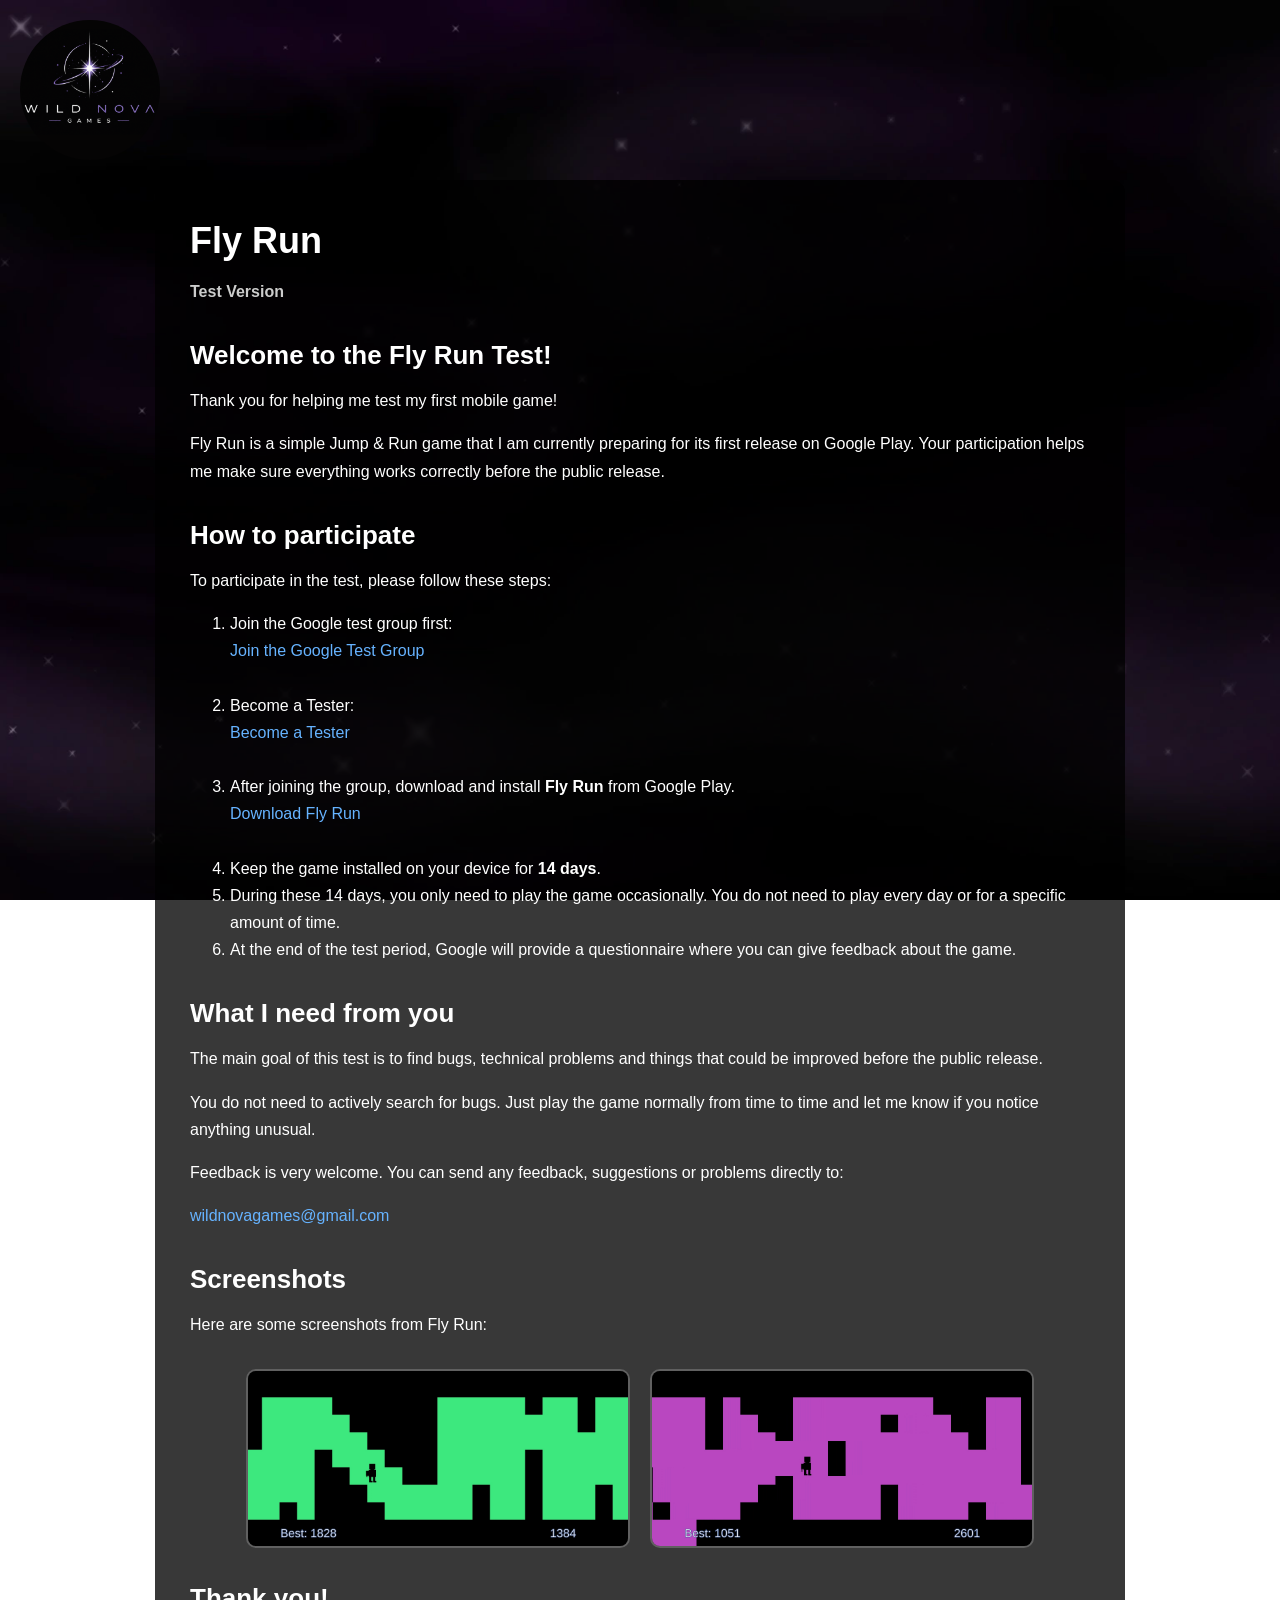
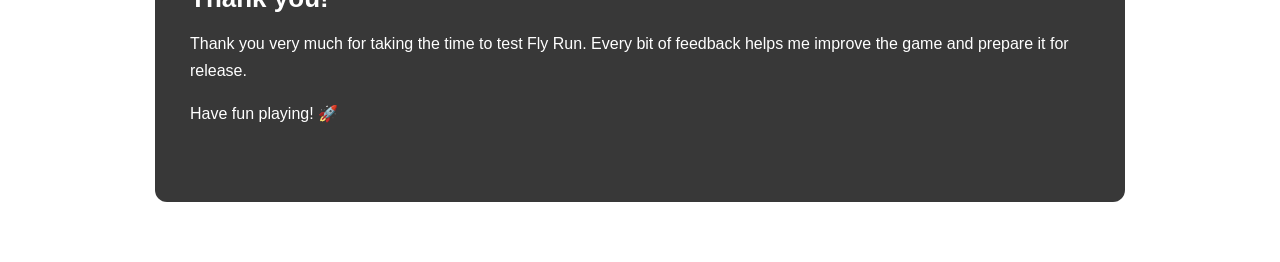
<file: fly_run.html>
<!DOCTYPE html>
<html lang="en">

    
<head>
    <meta charset="UTF-8">
    <meta name="viewport" content="width=device-width, initial-scale=1.0">
<meta property="og:title" content="Fly Run">

<meta property="og:description" content="A simple but challenging Jump & Run game for Android.">

<meta property="og:image"

content="https://wildnovagames.github.io /images/fly_run_preview.png">
    <meta property="og:image:width"

content="1200">

<meta property="og:image:height"

content="630">
    <meta property="og:image" content="https://wildnovagames.github.io/IMG-20260810-WA0024.jpg">
    <title>Fly Run – Test Version | Wild Nova Games</title>

    <link rel="stylesheet" href="style.css">
</head>

<body>

    <header class="site-header">
        <img
            src="LogoWildNova_Quadratisch (1).png"
            alt="Wild Nova Games Logo"
            class="logo"
        >
    </header>


    <main class="content">

        <h1>Fly Run</h1>

        <p class="date">
            <strong>Test Version</strong>
        </p>


        <h2>Welcome to the Fly Run Test!</h2>

        <p>
            Thank you for helping me test my first mobile game!
        </p>

        <p>
            Fly Run is a simple Jump & Run game that I am currently preparing
            for its first release on Google Play. Your participation helps me
            make sure everything works correctly before the public release.
        </p>


        <h2>How to participate</h2>

        <p>
            To participate in the test, please follow these steps:
        </p>

        <ol>

          <li>
    Join the Google test group first:
    <br>

    <a
        href="https://groups.google.com/g/fly-run-test-game-group"
        target="_blank"
        rel="noopener noreferrer"
        class="button"
    >
        
        Join the Google Test Group
        <br><br>
    </a>
          </li>

<li>
    Become a Tester:
    <br>

    <a
        href="https://play.google.com/apps/testing/com.wildnovagames.flyrun/join?hl=en-US"
        target="_blank"
        rel="noopener noreferrer"
        class="button"
    >
        
        Become a Tester
        <br><br>
    </a>
</li>

            
            <li>
    After joining the group, download and install
    <strong>Fly Run</strong> from Google Play.
    <br>

    <a
        href="https://play.google.com/store/apps/details?id=com.wildnovagames.flyrun"
        target="_blank"
        rel="noopener noreferrer"
        class="button"
    >
        Download Fly Run
        <br><br>
    </a>
            </li>

            <li>
                Keep the game installed on your device for
                <strong>14 days</strong>.
            </li>

            <li>
                During these 14 days, you only need to play the game
                occasionally. You do not need to play every day or for
                a specific amount of time.
            </li>

            <li>
                At the end of the test period, Google will provide a
                questionnaire where you can give feedback about the game.
            </li>
        </ol>


        <h2>What I need from you</h2>

        <p>
            The main goal of this test is to find bugs, technical problems
            and things that could be improved before the public release.
        </p>

        <p>
            You do not need to actively search for bugs. Just play the game
            normally from time to time and let me know if you notice anything
            unusual.
        </p>

        <p>
            Feedback is very welcome. You can send any feedback, suggestions
            or problems directly to:
        </p>

        <p>
            <a href="mailto:wildnovagames@gmail.com">
                wildnovagames@gmail.com
            </a>
        </p>


        <h2>Screenshots</h2>

        <p>
            Here are some screenshots from Fly Run:
        </p>

        <div class="screenshots">

            <img
                src="IMG-20260810-WA0024.jpg"
                alt="Fly Run gameplay screenshot"
            >

            <img
                src="IMG-20260810-WA0025.jpg"
                alt="Fly Run gameplay screenshot"
            >

        </div>


        <h2>Thank you!</h2>

        <p>
            Thank you very much for taking the time to test Fly Run.
            Every bit of feedback helps me improve the game and prepare
            it for release.
        </p>

        <p>
            Have fun playing! 🚀
        </p>


    </main>

</body>

</html>
</file>
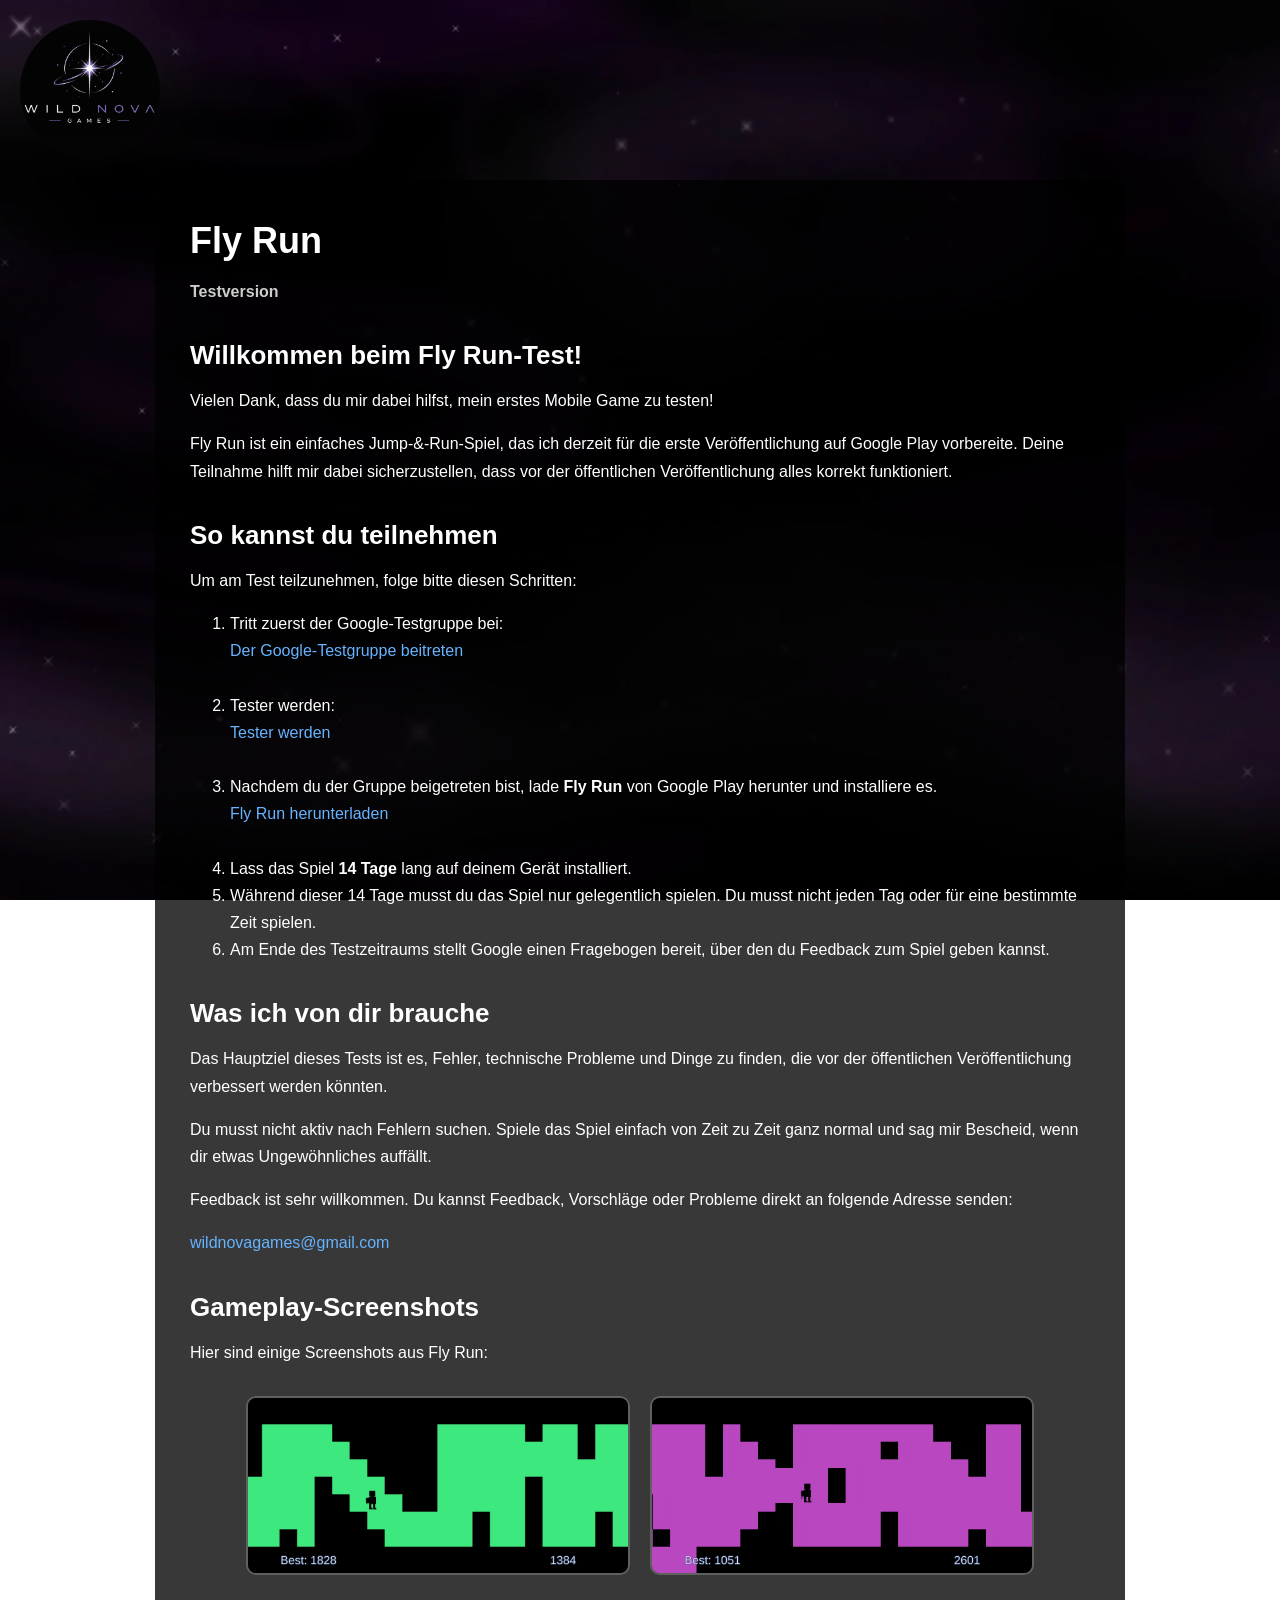
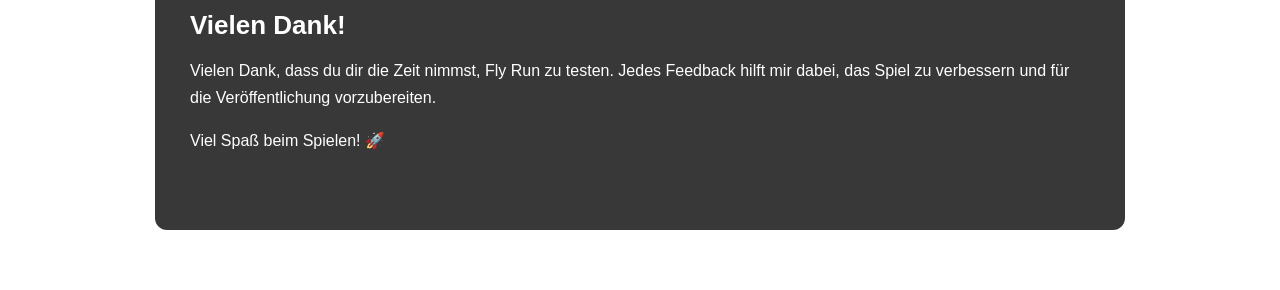
<file: fly_run_ger.html>
<!DOCTYPE html><html lang="de"><head>
    <meta charset="UTF-8">
    <meta name="viewport" content="width=device-width, initial-scale=1.0">
<meta property="og:title" content="Fly Run"><meta property="og:description" content="Ein einfaches, aber anspruchsvolles Jump-&-Run-Spiel für Android."><meta property="og:image"

                                                                                                                                                            
content="https://wildnovagames.github.io /images/fly_run_preview.png">
<meta property="og:image:width"

content="1200">

<meta property="og:image:height"

content="630">
<meta property="og:image" content="https://wildnovagames.github.io/IMG-20260810-WA0024.jpg">
<title>Fly Run – Testversion | Wild Nova Games</title>

<link rel="stylesheet" href="style.css">

</head><body><header class="site-header">
    <img
        src="LogoWildNova_Quadratisch (1).png"
        alt="Wild Nova Games Logo"
        class="logo"
    >
</header>


<main class="content">

    <h1>Fly Run</h1>

    <p class="date">
        <strong>Testversion</strong>
    </p>


    <h2>Willkommen beim Fly Run-Test!</h2>

    <p>
        Vielen Dank, dass du mir dabei hilfst, mein erstes Mobile Game zu testen!
    </p>

    <p>
        Fly Run ist ein einfaches Jump-&-Run-Spiel, das ich derzeit
        für die erste Veröffentlichung auf Google Play vorbereite. Deine Teilnahme hilft mir
        dabei sicherzustellen, dass vor der öffentlichen Veröffentlichung alles korrekt funktioniert.
    </p>


    <h2>So kannst du teilnehmen</h2>

    <p>
        Um am Test teilzunehmen, folge bitte diesen Schritten:
    </p>

    <ol>

      <li>
Tritt zuerst der Google-Testgruppe bei:
<br>

<a
    href="https://groups.google.com/g/fly-run-test-game-group"
    target="_blank"
    rel="noopener noreferrer"
    class="button"
>
    
    Der Google-Testgruppe beitreten
    <br><br>
</a>
      </li>

<li>
    Tester werden:
    <br><a
    href="https://play.google.com/apps/testing/com.wildnovagames.flyrun/join?hl=en-US"
    target="_blank"
    rel="noopener noreferrer"
    class="button"
>
        
    Tester werden
        <br><br>
</a>

</li>        <li>
Nachdem du der Gruppe beigetreten bist, lade
<strong>Fly Run</strong> von Google Play herunter und installiere es.
<br>

<a
    href="https://play.google.com/store/apps/details?id=com.wildnovagames.flyrun"
    target="_blank"
    rel="noopener noreferrer"
    class="button"
>
    
    Fly Run herunterladen
    <br><br>
</a>
        </li>

        <li>
            Lass das Spiel <strong>14 Tage</strong> lang auf deinem Gerät installiert.
        </li>

        <li>
            Während dieser 14 Tage musst du das Spiel nur gelegentlich spielen. Du musst nicht jeden Tag
            oder für eine bestimmte Zeit spielen.
        </li>

        <li>
            Am Ende des Testzeitraums stellt Google einen
            Fragebogen bereit, über den du Feedback zum Spiel geben kannst.
        </li>
    </ol>


    <h2>Was ich von dir brauche</h2>

    <p>
        Das Hauptziel dieses Tests ist es, Fehler, technische Probleme
        und Dinge zu finden, die vor der öffentlichen Veröffentlichung verbessert werden könnten.
    </p>

    <p>
        Du musst nicht aktiv nach Fehlern suchen. Spiele das Spiel einfach
        von Zeit zu Zeit ganz normal und sag mir Bescheid, wenn dir etwas
        Ungewöhnliches auffällt.
    </p>

    <p>
        Feedback ist sehr willkommen. Du kannst Feedback, Vorschläge
        oder Probleme direkt an folgende Adresse senden:
    </p>

    <p>
        <a href="mailto:wildnovagames@gmail.com">
            wildnovagames@gmail.com
        </a>
    </p>


    <h2>Gameplay-Screenshots</h2>

    <p>
        Hier sind einige Screenshots aus Fly Run:
    </p>

    <div class="screenshots">

        <img
            src="IMG-20260810-WA0024.jpg"
            alt="Screenshot aus dem Fly Run-Gameplay"
        >

        <img
            src="IMG-20260810-WA0025.jpg"
            alt="Screenshot aus dem Fly Run-Gameplay"
        >

    </div>


    <h2>Vielen Dank!</h2>

    <p>
        Vielen Dank, dass du dir die Zeit nimmst, Fly Run zu testen.
        Jedes Feedback hilft mir dabei, das Spiel zu verbessern und
        für die Veröffentlichung vorzubereiten.
    </p>

    <p>
        Viel Spaß beim Spielen! 🚀
    </p>


</main>

</body></html>
</file>
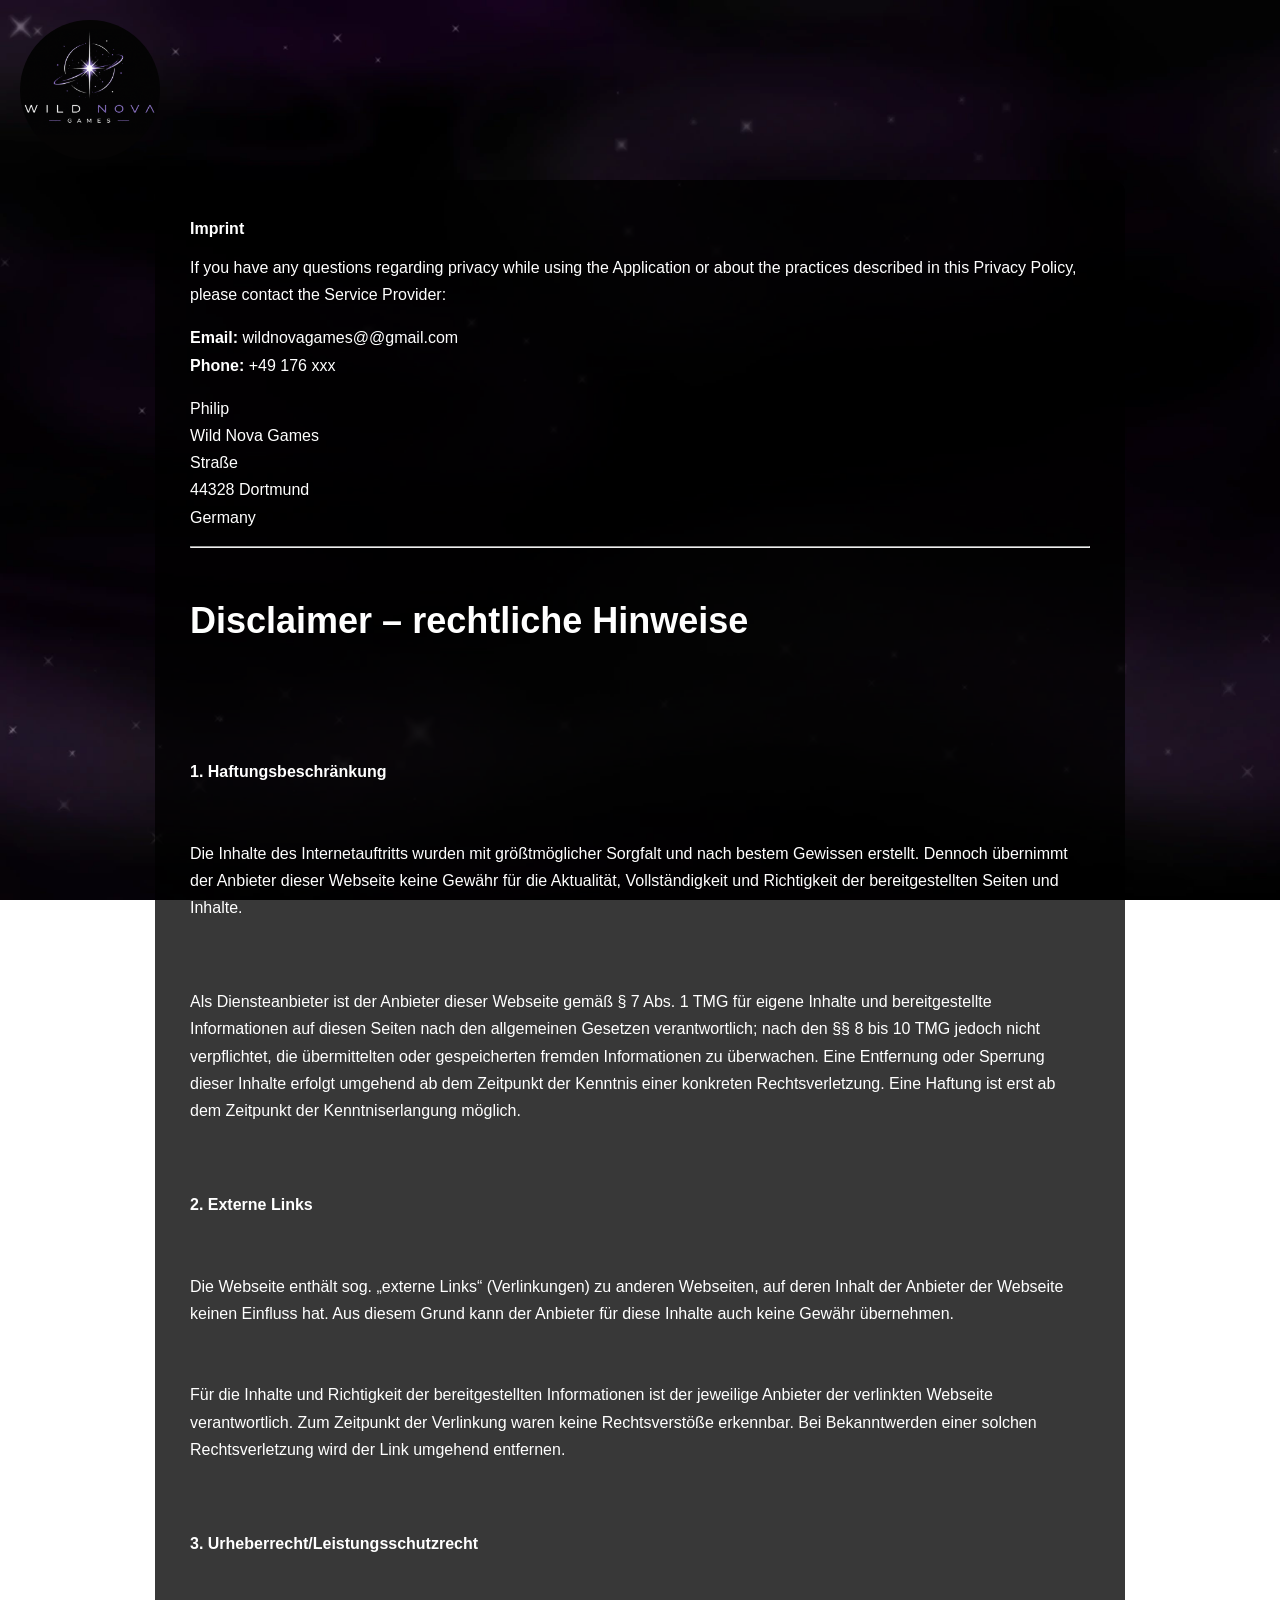
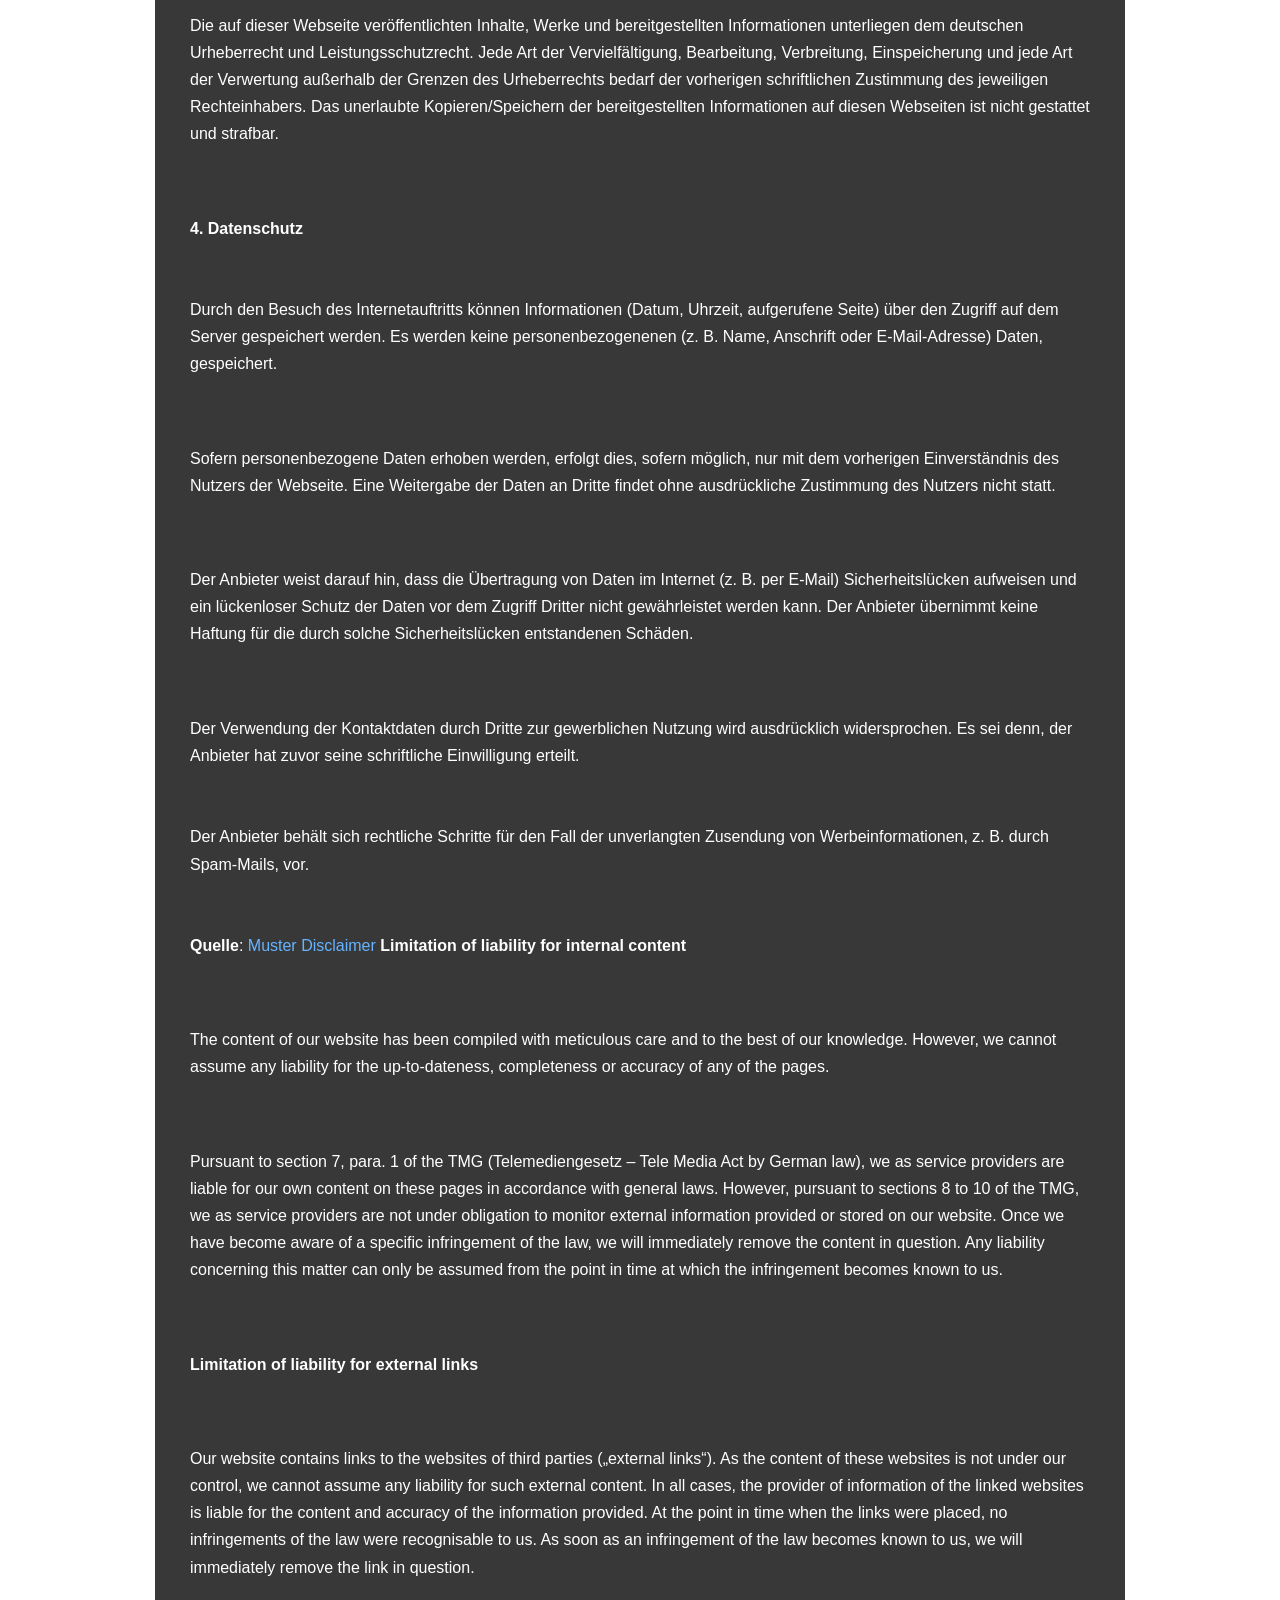
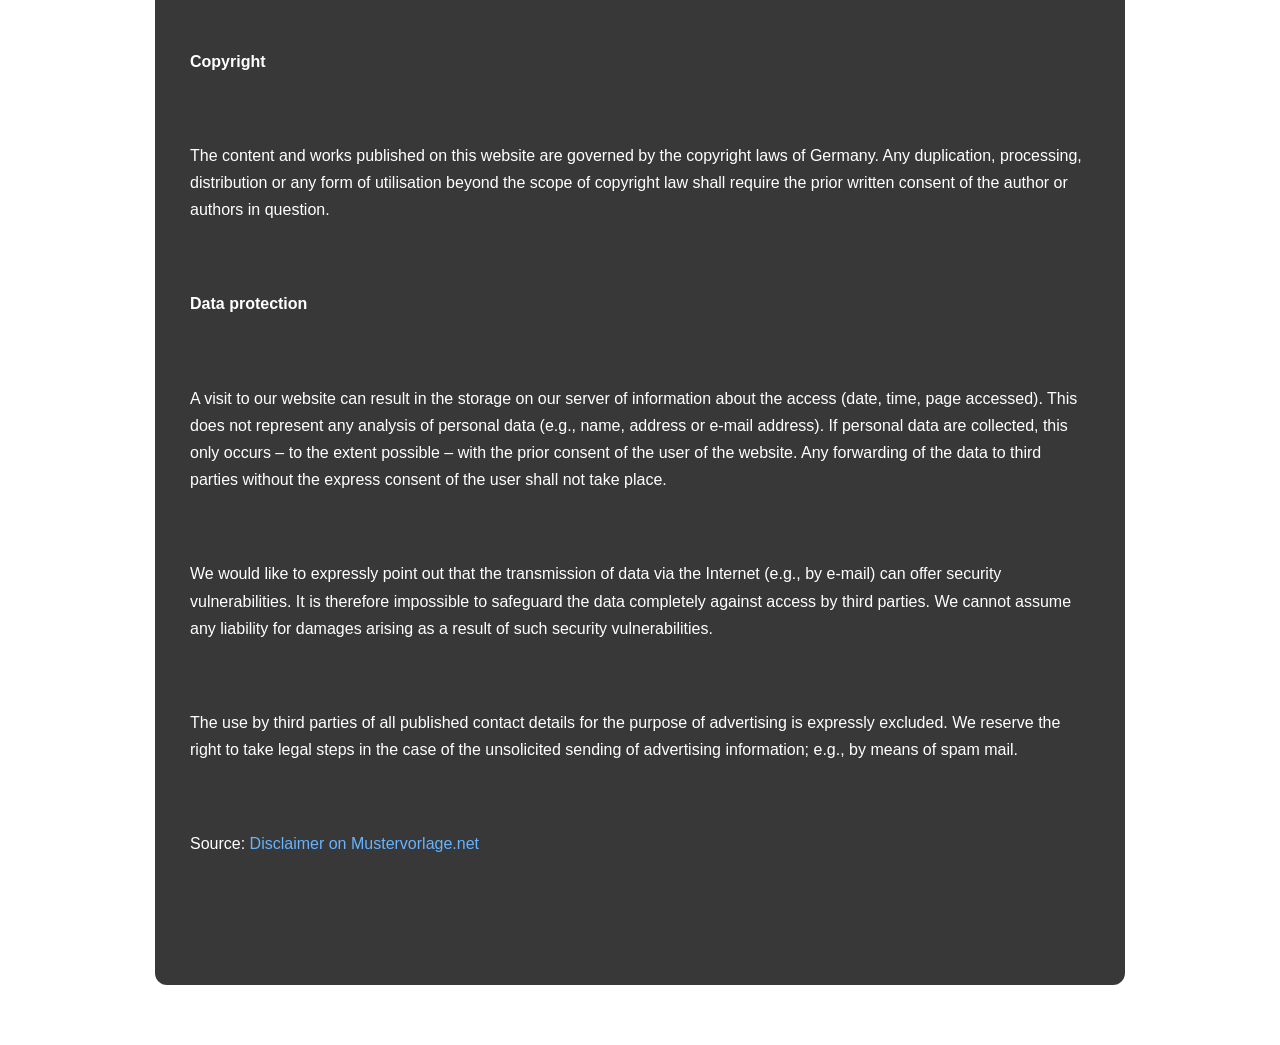
<file: imprint.html>
<!DOCTYPE html>
<html lang="de">
<head>
    <meta charset="UTF-8">
    <meta name="viewport" content="width=device-width, initial-scale=1.0">
    <title>Meine Spiele & Apps</title>
    <link rel="stylesheet" href="style.css">
</head>
<body>
    <header class="site-header">
        <img src="LogoWildNova_Quadratisch (1).png" alt="Logo" class="logo">
    </header>

<div class="content">
<strong>Imprint</strong>

<p>If you have any questions regarding privacy while using the Application or about the practices described in this Privacy Policy, please contact the Service Provider:</p>

<p>
<strong>Email:</strong> wildnovagames@@gmail.com<br>
<strong>Phone:</strong> +49 176 xxx
</p>

<p>
Philip<br>
Wild Nova Games<br>
Straße<br>
44328 Dortmund<br>
Germany
</p>

<hr>

</p><br /><br />
<h1>Disclaimer – rechtliche Hinweise</h1><br /><br />
<p><br /><br />
<strong>1. Haftungsbeschränkung</strong><br /><br /><br />
Die Inhalte des Internetauftritts wurden mit größtmöglicher Sorgfalt und nach bestem Gewissen erstellt. Dennoch übernimmt der Anbieter dieser Webseite keine Gewähr für die Aktualität, Vollständigkeit und Richtigkeit der bereitgestellten Seiten und Inhalte.</p><br /><br />
<p>Als Diensteanbieter ist der Anbieter dieser Webseite gemäß § 7 Abs. 1 TMG für eigene Inhalte und bereitgestellte Informationen auf diesen Seiten nach den allgemeinen Gesetzen verantwortlich; nach den §§ 8 bis 10 TMG jedoch nicht verpflichtet, die übermittelten oder gespeicherten fremden Informationen zu überwachen. Eine Entfernung oder Sperrung dieser Inhalte erfolgt umgehend ab dem Zeitpunkt der Kenntnis einer konkreten Rechtsverletzung. Eine Haftung ist erst ab dem Zeitpunkt der Kenntniserlangung möglich.</p><br /><br />
<p><strong>2. Externe Links</strong><br /><br /><br />
Die Webseite enthält sog. „externe Links“ (Verlinkungen) zu anderen Webseiten, auf deren Inhalt der Anbieter der Webseite keinen Einfluss hat. Aus diesem Grund kann der Anbieter für diese Inhalte auch keine Gewähr übernehmen.<br /><br /><br />
Für die Inhalte und Richtigkeit der bereitgestellten Informationen ist der jeweilige Anbieter der verlinkten Webseite verantwortlich. Zum Zeitpunkt der Verlinkung waren keine Rechtsverstöße erkennbar. Bei Bekanntwerden einer solchen Rechtsverletzung wird der Link umgehend entfernen. </p><br /><br />
<p><strong>3. Urheberrecht/Leistungsschutzrecht</strong><br /><br /><br />
Die auf dieser Webseite veröffentlichten Inhalte, Werke und bereitgestellten Informationen unterliegen dem deutschen Urheberrecht und Leistungsschutzrecht. Jede Art der Vervielfältigung, Bearbeitung, Verbreitung, Einspeicherung und jede Art der Verwertung außerhalb der Grenzen des Urheberrechts bedarf der vorherigen schriftlichen Zustimmung des jeweiligen Rechteinhabers. Das unerlaubte Kopieren/Speichern der bereitgestellten Informationen auf diesen Webseiten ist nicht gestattet und strafbar. </p><br /><br />
<p><strong>4. Datenschutz</strong><br /><br /><br />
Durch den Besuch des Internetauftritts können Informationen (Datum, Uhrzeit, aufgerufene Seite) über den Zugriff auf dem Server gespeichert werden. Es werden keine personenbezogenenen (z. B. Name, Anschrift oder E-Mail-Adresse) Daten, gespeichert.</p><br /><br />
<p>Sofern personenbezogene Daten erhoben werden, erfolgt dies, sofern möglich, nur mit dem vorherigen Einverständnis des Nutzers der Webseite. Eine Weitergabe der Daten an Dritte findet ohne ausdrückliche Zustimmung des Nutzers nicht statt.</p><br /><br />
<p>Der Anbieter weist darauf hin, dass die Übertragung von Daten im Internet (z. B. per E-Mail) Sicherheitslücken aufweisen und ein lückenloser Schutz der Daten vor dem Zugriff Dritter nicht gewährleistet werden kann. Der Anbieter übernimmt keine Haftung für die durch solche Sicherheitslücken entstandenen Schäden. </p><br /><br />
<p>Der Verwendung der Kontaktdaten durch Dritte zur gewerblichen Nutzung wird ausdrücklich widersprochen. Es sei denn, der Anbieter hat zuvor seine schriftliche Einwilligung erteilt.<br /><br /><br />
Der Anbieter behält sich rechtliche Schritte für den Fall der unverlangten Zusendung von Werbeinformationen, z. B. durch Spam-Mails, vor.<br /><br /><br />
<strong>Quelle</strong>: <a href=“http://www.mustervorlage.net/disclaimer-muster/“>Muster Disclaimer</a>
    
 <strong>Limitation of liability for internal content</strong></p><br /><br />
<p>The content of our website has been compiled with meticulous care and to the best of our knowledge. However, we cannot assume any liability for the up-to-dateness, completeness or accuracy of any of the pages.</p><br /><br />
<p>Pursuant to section 7, para. 1 of the TMG (Telemediengesetz –  Tele Media Act by German law), we as service providers are liable for our own content on these pages in accordance with general laws. However, pursuant to sections 8 to 10 of the TMG, we as service providers are not under obligation to monitor external information provided or stored on our website. Once we have become aware of a specific infringement of the law, we will immediately remove the content in question. Any liability concerning this matter can only be assumed from the point in time at which the infringement becomes known to us.</p><br /><br />
<p><strong>Limitation of liability for external links</strong></p><br /><br />
<p>Our website contains links to the websites of third parties („external links“). As the content of these websites is not under our control, we cannot assume any liability for such external content. In all cases, the provider of information of the linked websites is liable for the content and accuracy of the information provided. At the point in time when the links were placed, no infringements of the law were recognisable to us. As soon as an infringement of the law becomes known to us, we will immediately remove the link in question.</p><br /><br />
<p><strong>Copyright</strong></p><br /><br />
<p>The content and works published on this website are governed by the copyright laws of Germany. Any duplication, processing, distribution or any form of utilisation beyond the scope of copyright law shall require the prior written consent of the author or authors in question.</p><br /><br />
<p><strong>Data protection</strong></p><br /><br />
<p>A visit to our website can result in the storage on our server of information about the access (date, time, page accessed). This does not represent any analysis of personal data (e.g., name, address or e-mail address). If personal data are collected, this only occurs – to the extent possible – with the prior consent of the user of the website. Any forwarding of the data to third parties without the express consent of the user shall not take place.</p><br /><br />
<p>We would like to expressly point out that the transmission of data via the Internet (e.g., by e-mail) can offer security vulnerabilities. It is therefore impossible to safeguard the data completely against access by third parties. We cannot assume any liability for damages arising as a result of such security vulnerabilities.</p><br /><br />
<p>The use by third parties of all published contact details for the purpose of advertising is expressly excluded. We reserve the right to take legal steps in the case of the unsolicited sending of advertising information; e.g., by means of spam mail.</p><br /><br />
<p>Source: <a href=“http://www.mustervorlage.net/disclaimer-muster#Englisch“>Disclaimer on Mustervorlage.net</a></p><br /><br />
<p>     
    
</div>
</body>
</html>
</file>
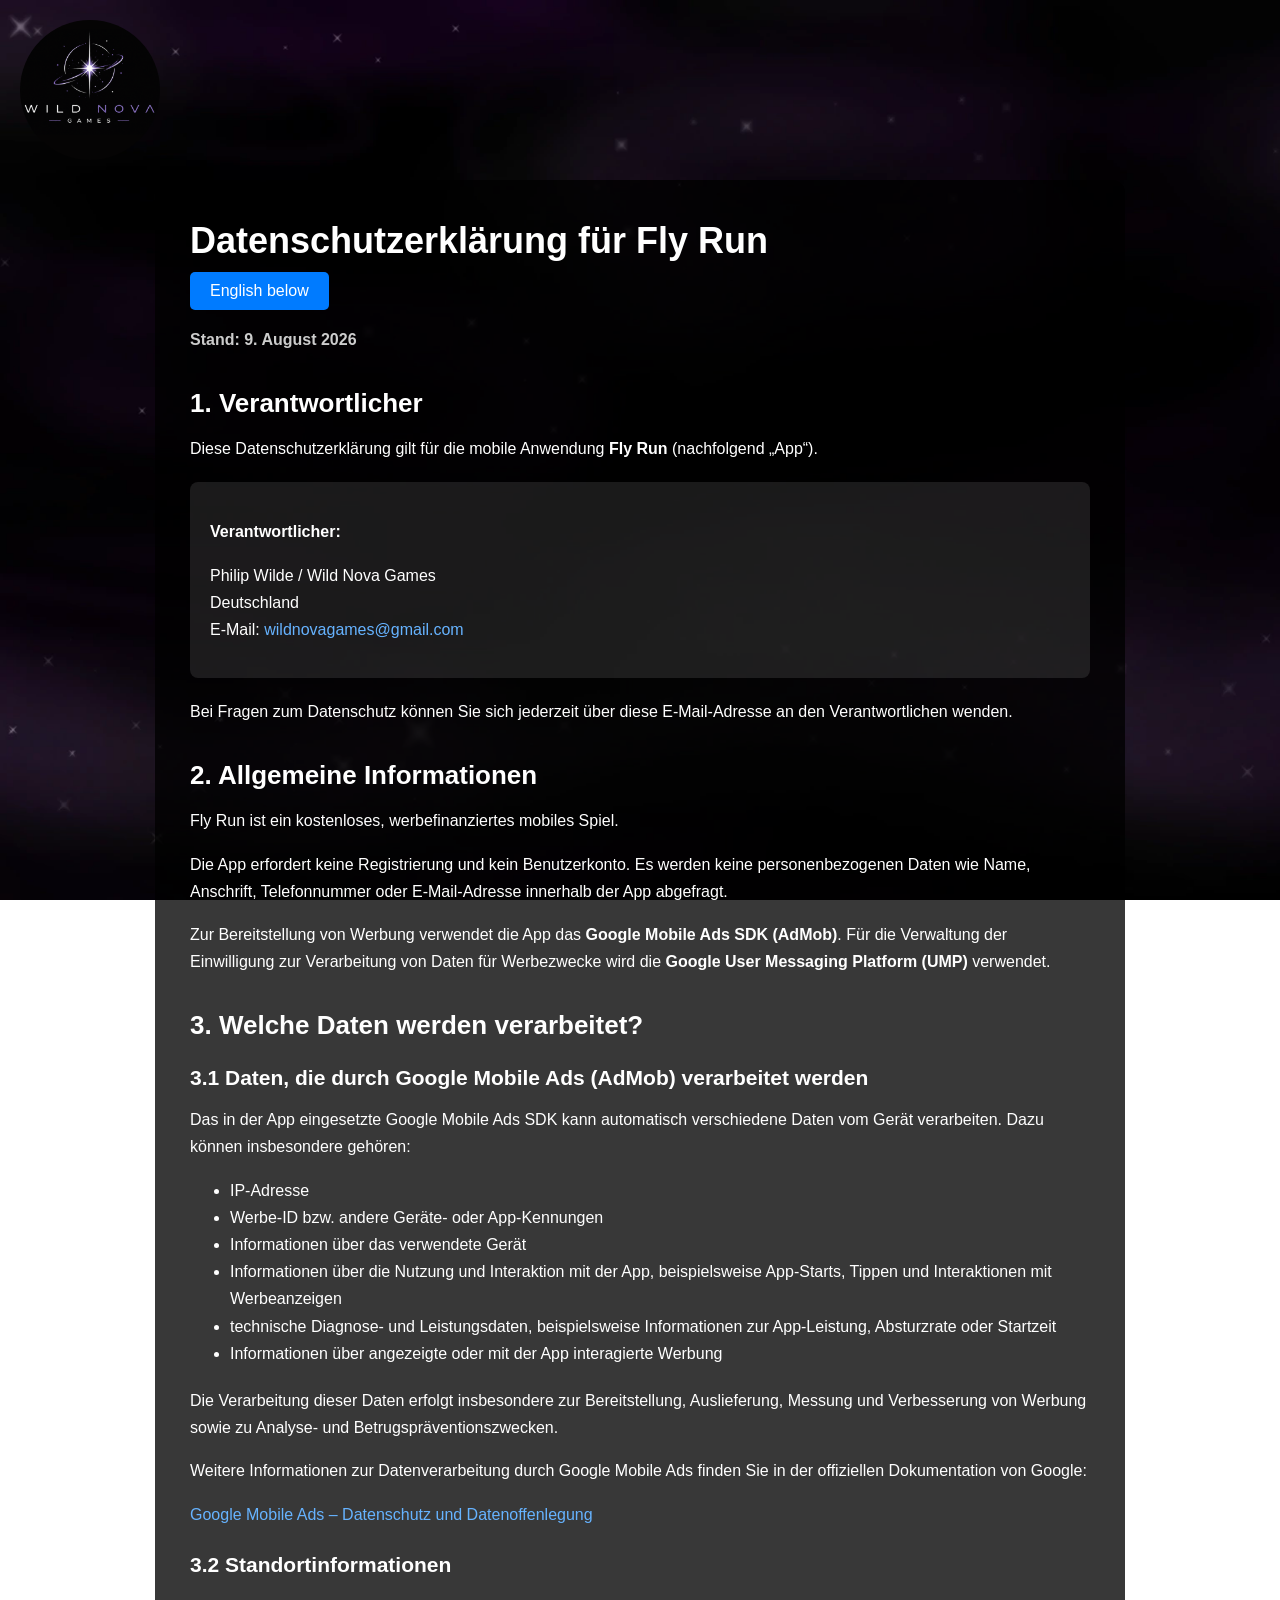
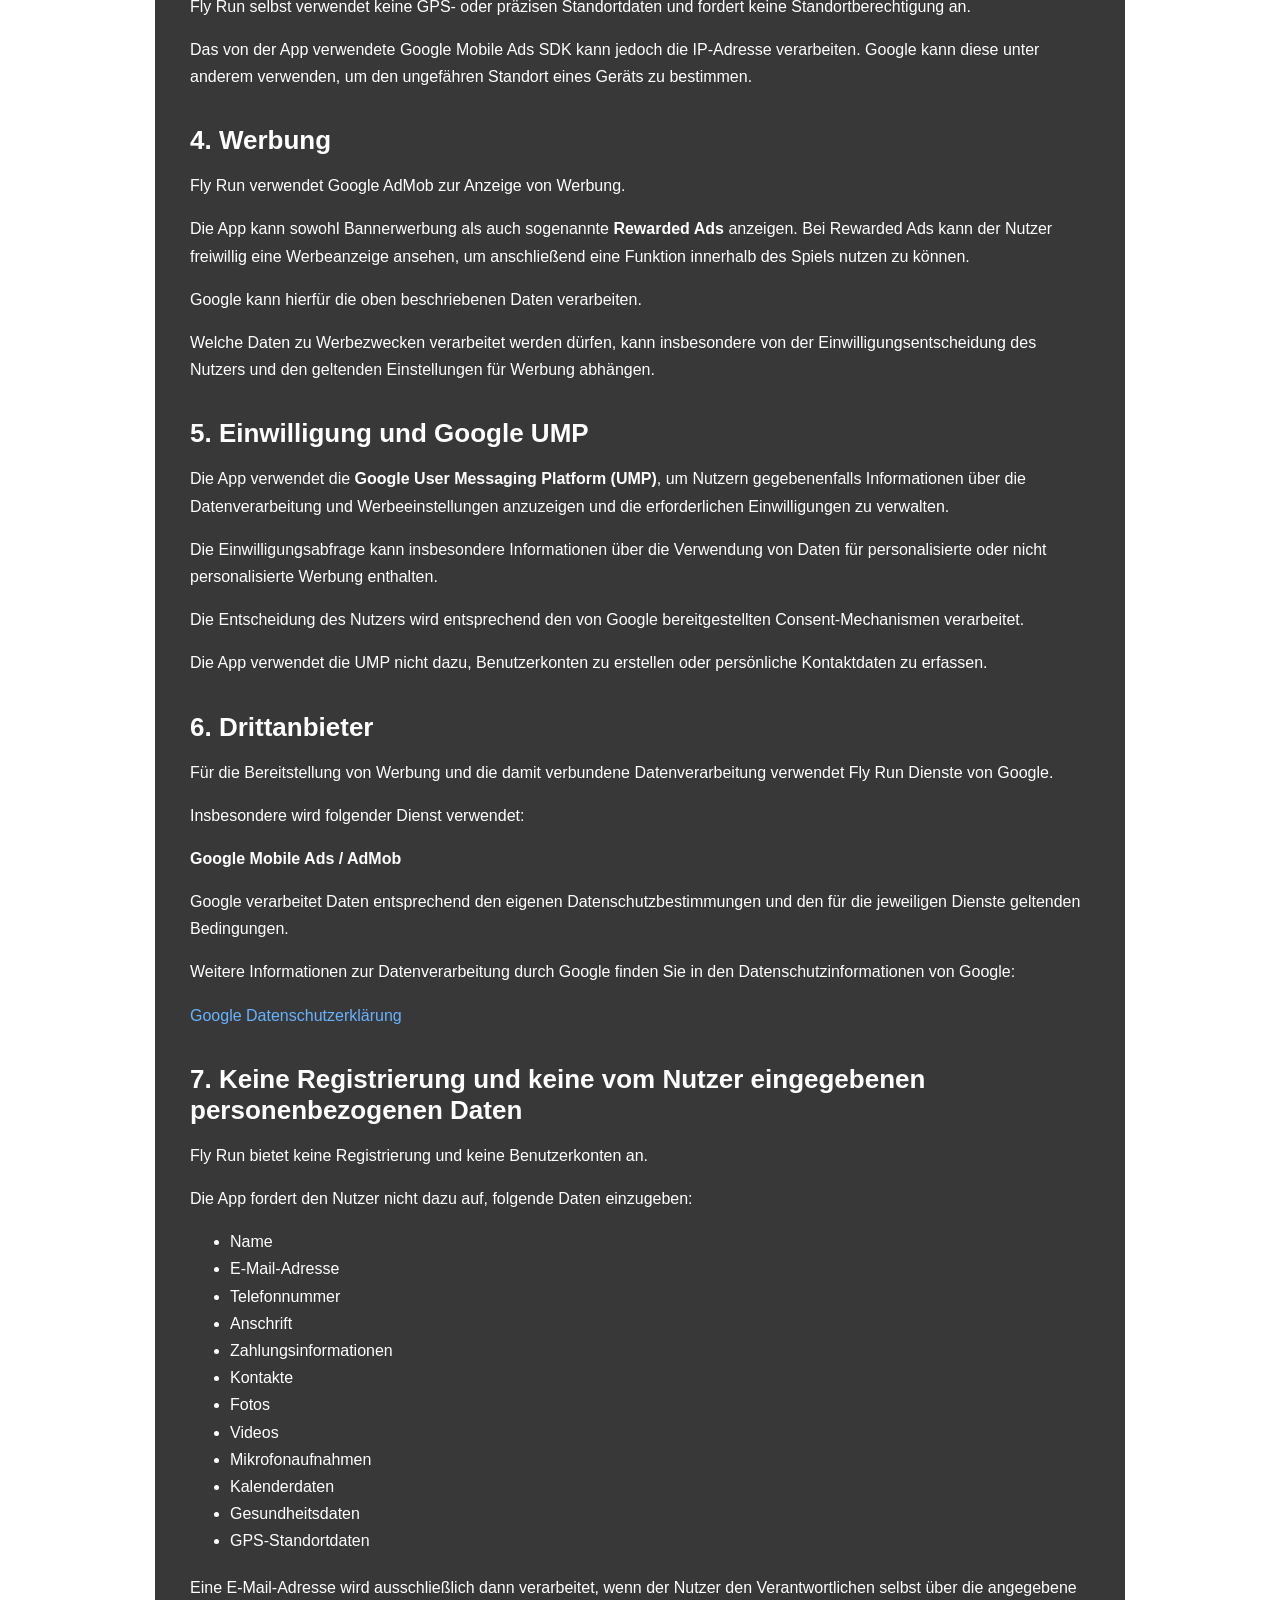
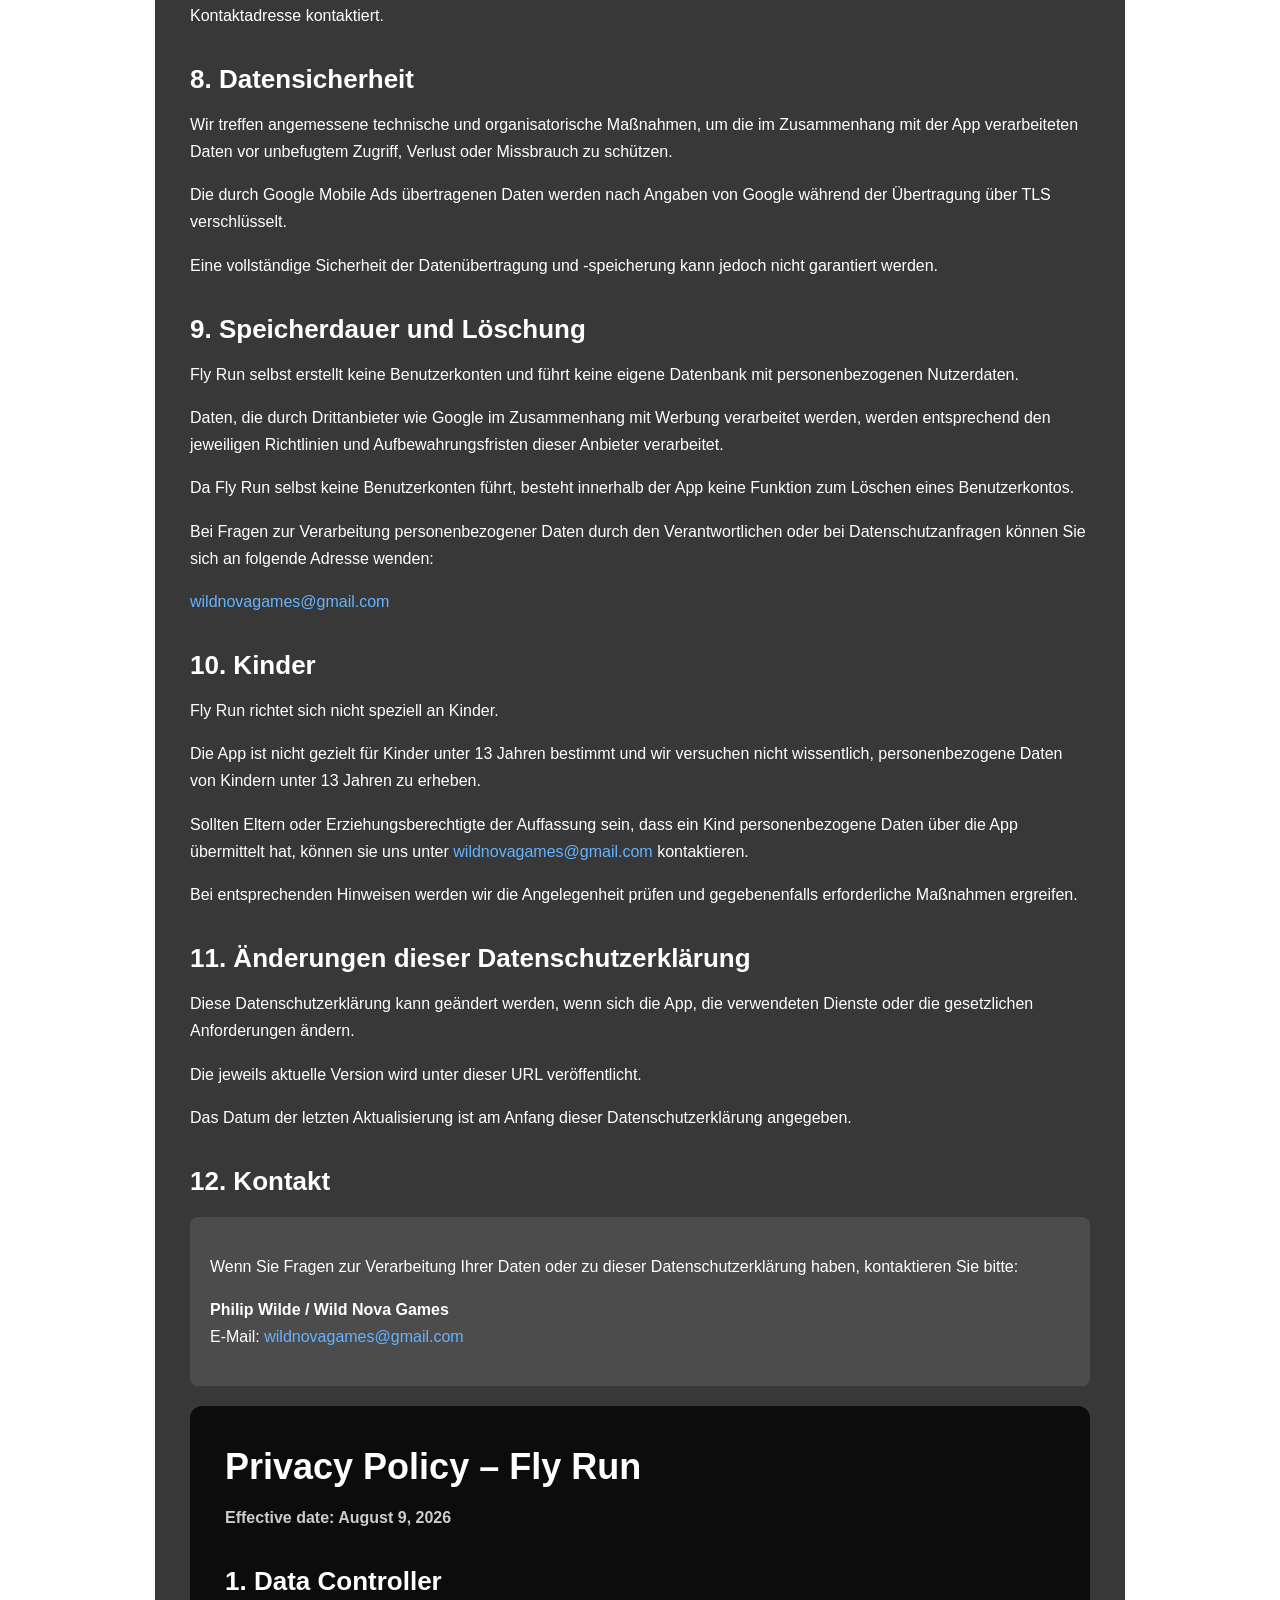
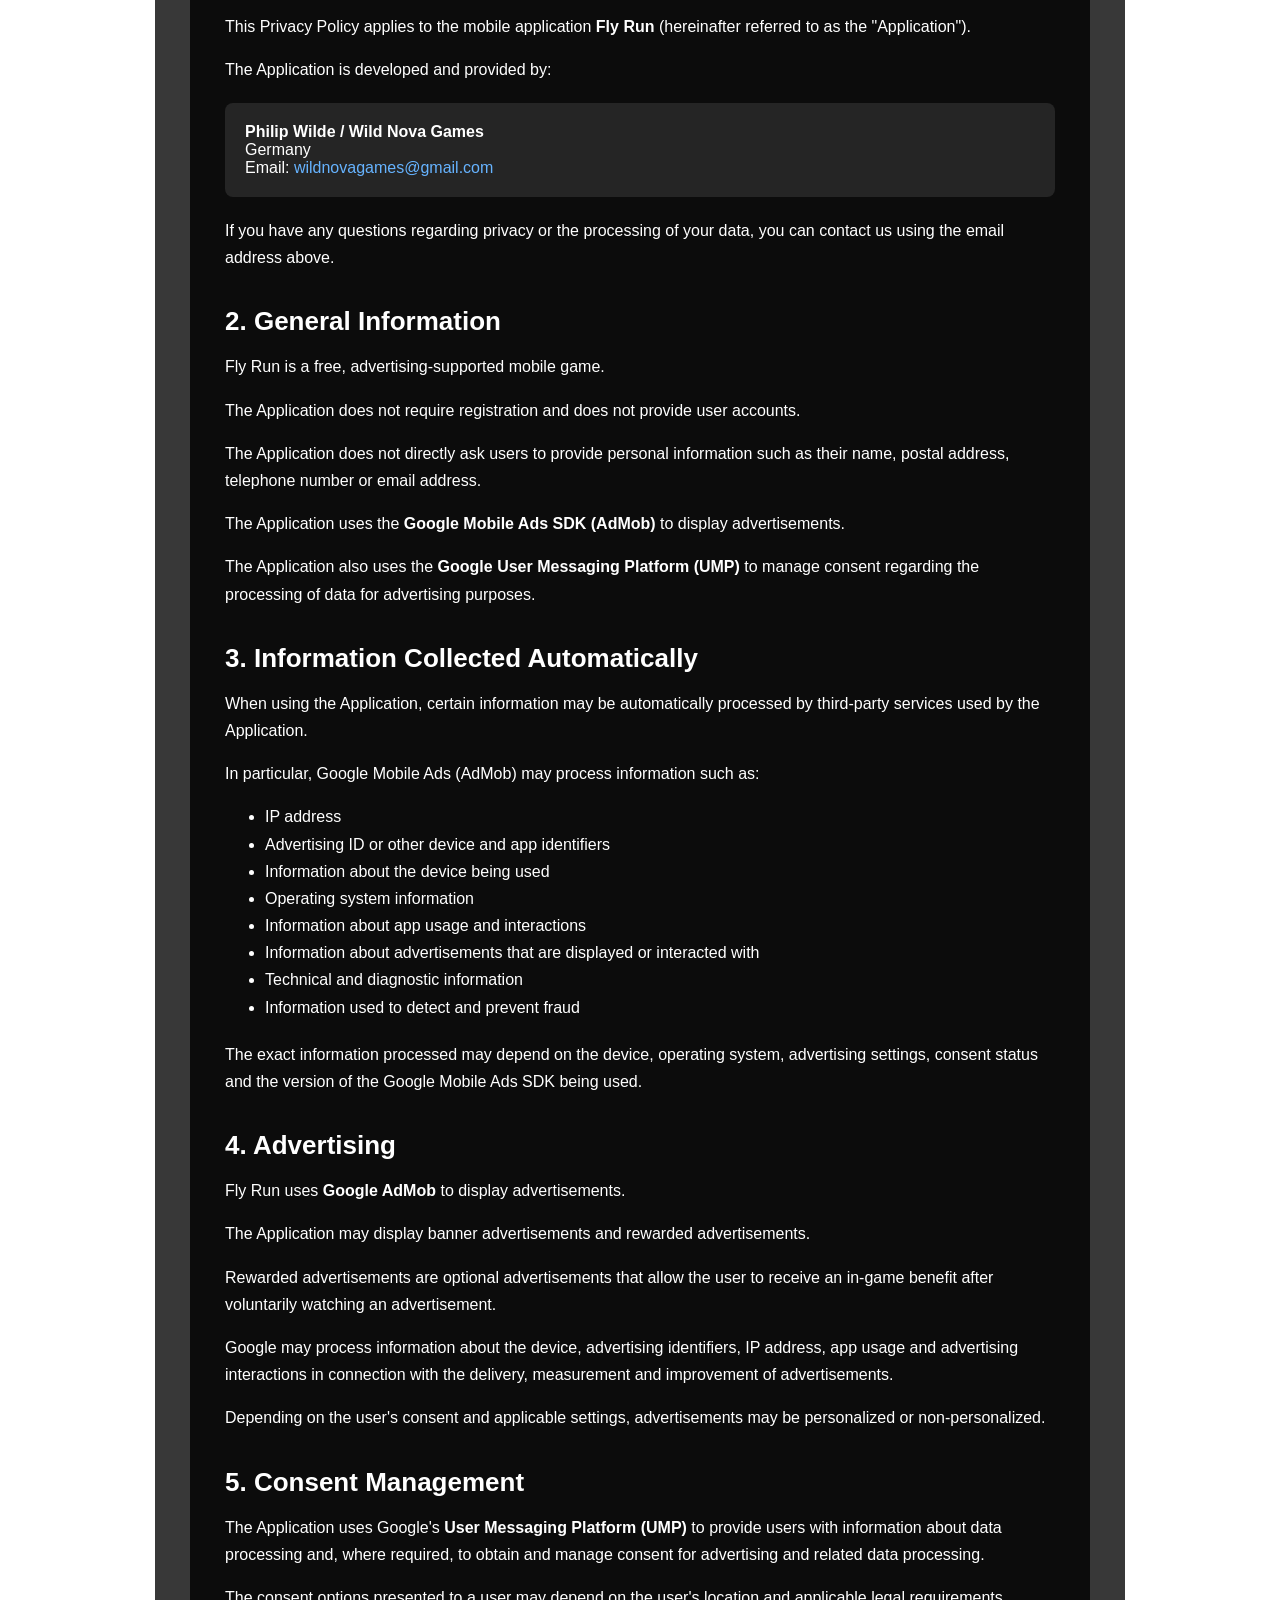
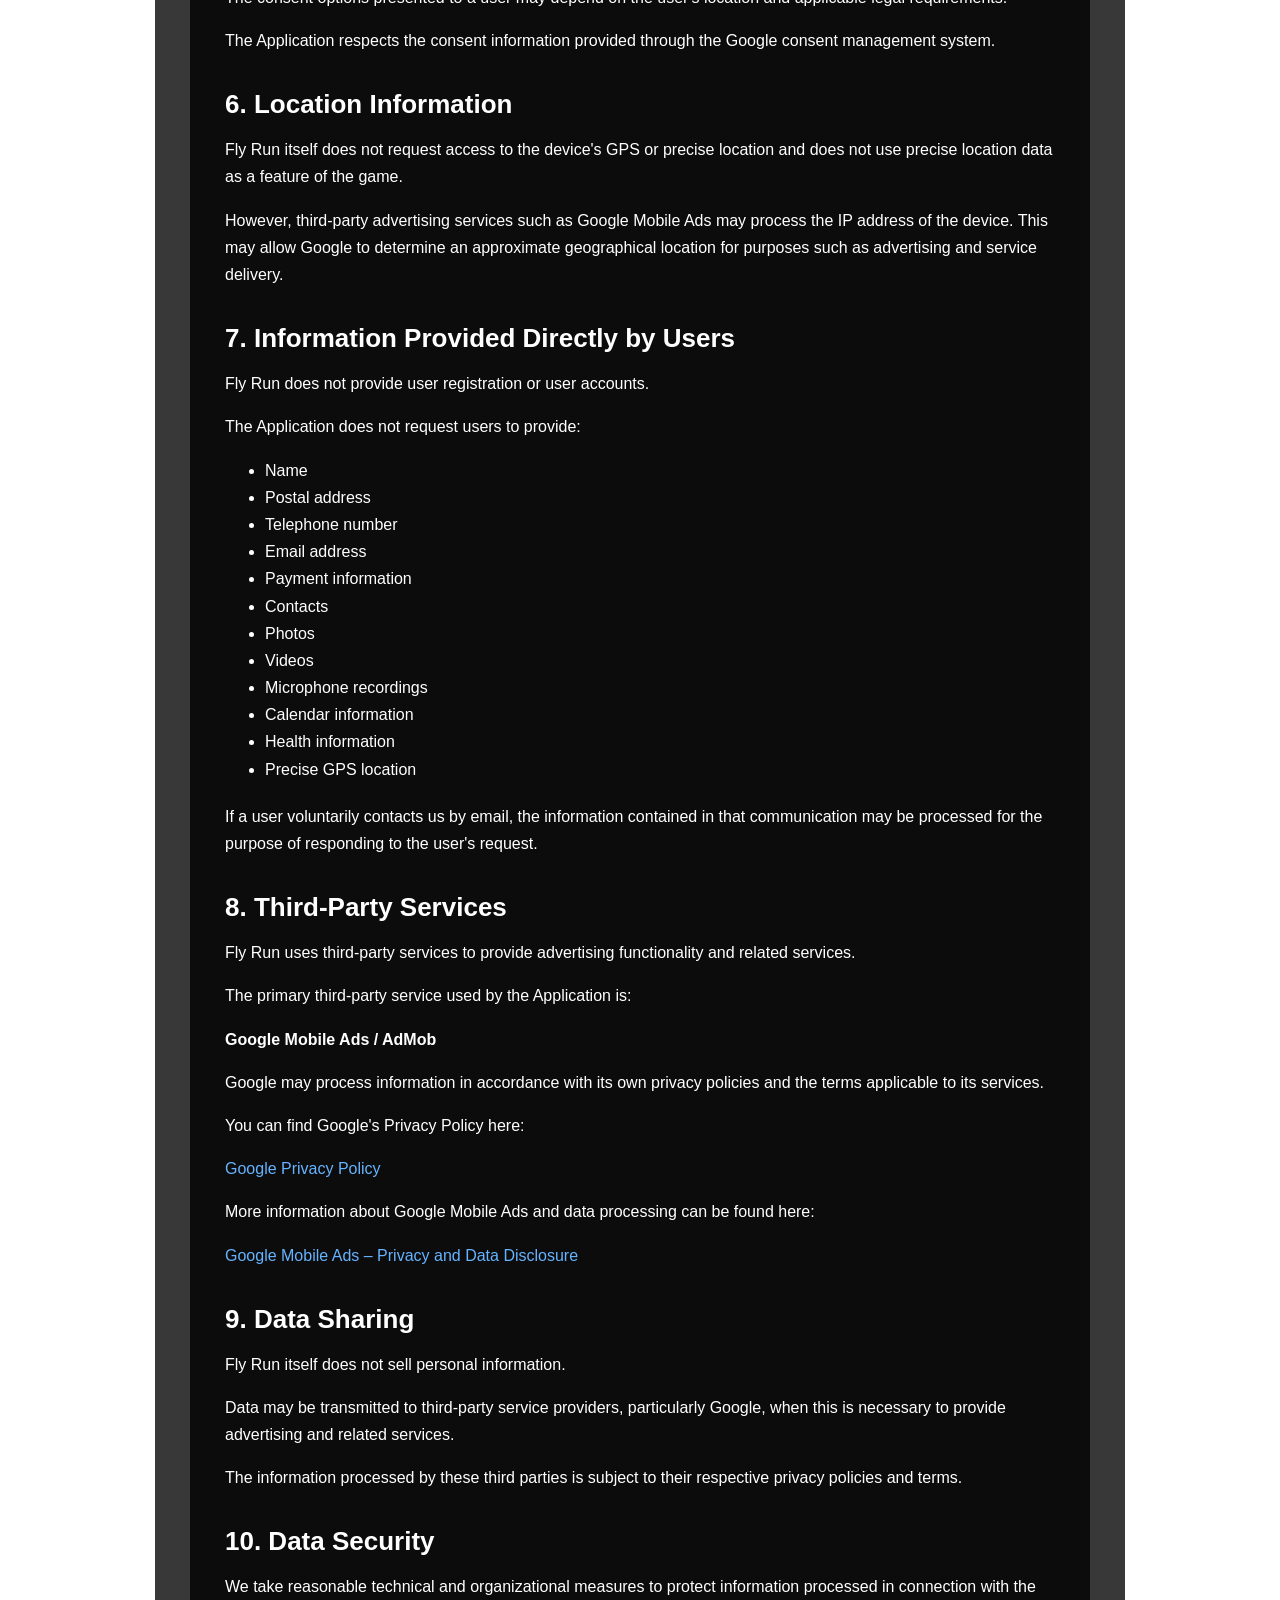
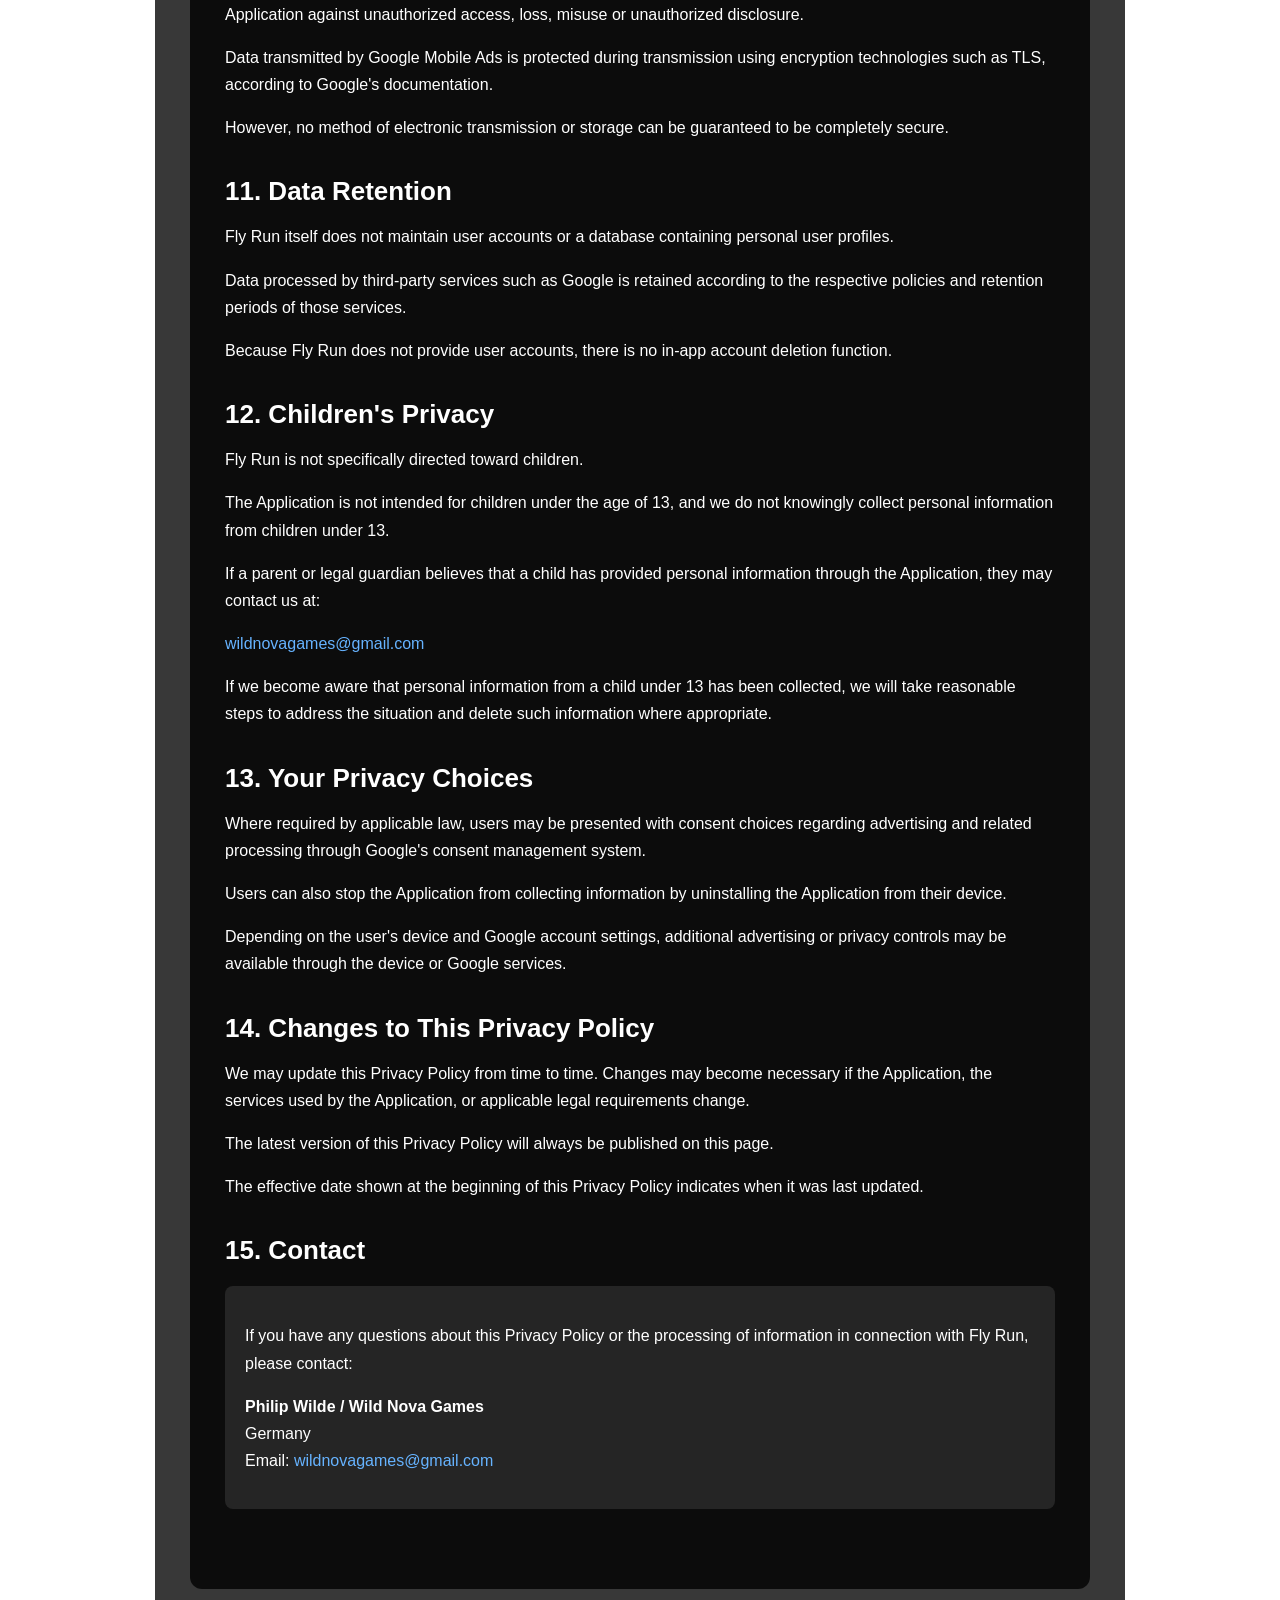
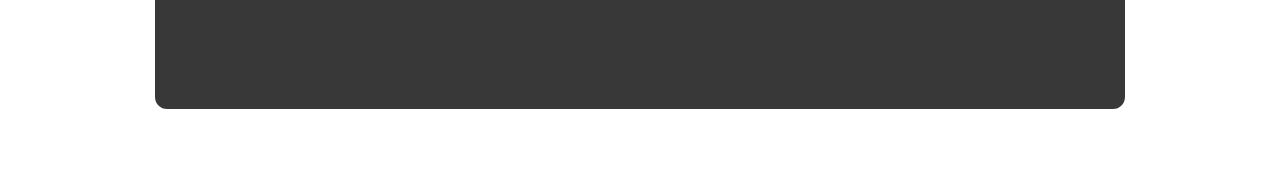
<file: privacy_policy_fly_run.html>
<!DOCTYPE html>
    <html>
    <head>
      <meta charset='utf-8'>
      <meta name='viewport' content='width=device-width'>
      <title>Privacy Policy</title>
      <link rel="stylesheet" href="style.css">
    </head>
    <body>
<header class="site-header">
        <img src="LogoWildNova_Quadratisch (1).png" alt="Logo" class="logo">
</header>
        <div class="content">

<body>

    <h1>Datenschutzerklärung für Fly Run</h1>

    
<a href="#target" style="display: inline-block; padding: 10px 20px; background: #007bff; color: white; text-decoration: none; border-radius: 5px;">English below</a>


    <p class="date">
        <strong>Stand: 9. August 2026</strong>
    </p>

    <h2>1. Verantwortlicher</h2>

    <p>
        Diese Datenschutzerklärung gilt für die mobile Anwendung
        <strong>Fly Run</strong> (nachfolgend „App“).
    </p>

    <div class="contact">
        <p><strong>Verantwortlicher:</strong></p>

        <p>
            Philip Wilde / Wild Nova Games<br>
            Deutschland<br>
            E-Mail:
            <a href="mailto:wildnovagames@gmail.com">
                wildnovagames@gmail.com
            </a>
        </p>
    </div>

    <p>
        Bei Fragen zum Datenschutz können Sie sich jederzeit über diese
        E-Mail-Adresse an den Verantwortlichen wenden.
    </p>


    <h2>2. Allgemeine Informationen</h2>

    <p>
        Fly Run ist ein kostenloses, werbefinanziertes mobiles Spiel.
    </p>

    <p>
        Die App erfordert keine Registrierung und kein Benutzerkonto.
        Es werden keine personenbezogenen Daten wie Name, Anschrift,
        Telefonnummer oder E-Mail-Adresse innerhalb der App abgefragt.
    </p>

    <p>
        Zur Bereitstellung von Werbung verwendet die App das
        <strong>Google Mobile Ads SDK (AdMob)</strong>.
        Für die Verwaltung der Einwilligung zur Verarbeitung von Daten
        für Werbezwecke wird die
        <strong>Google User Messaging Platform (UMP)</strong> verwendet.
    </p>


    <h2>3. Welche Daten werden verarbeitet?</h2>

    <h3>3.1 Daten, die durch Google Mobile Ads (AdMob) verarbeitet werden</h3>

    <p>
        Das in der App eingesetzte Google Mobile Ads SDK kann automatisch
        verschiedene Daten vom Gerät verarbeiten. Dazu können insbesondere
        gehören:
    </p>

    <ul>
        <li>IP-Adresse</li>
        <li>Werbe-ID bzw. andere Geräte- oder App-Kennungen</li>
        <li>Informationen über das verwendete Gerät</li>
        <li>
            Informationen über die Nutzung und Interaktion mit der App,
            beispielsweise App-Starts, Tippen und Interaktionen mit
            Werbeanzeigen
        </li>
        <li>
            technische Diagnose- und Leistungsdaten, beispielsweise
            Informationen zur App-Leistung, Absturzrate oder Startzeit
        </li>
        <li>
            Informationen über angezeigte oder mit der App interagierte
            Werbung
        </li>
    </ul>

    <p>
        Die Verarbeitung dieser Daten erfolgt insbesondere zur Bereitstellung,
        Auslieferung, Messung und Verbesserung von Werbung sowie zu Analyse-
        und Betrugspräventionszwecken.
    </p>

    <p>
        Weitere Informationen zur Datenverarbeitung durch Google Mobile Ads
        finden Sie in der offiziellen Dokumentation von Google:
    </p>

    <p>
        <a href="https://developers.google.com/admob/unity/privacy/play-data-disclosure?hl=de"
           target="_blank"
           rel="noopener noreferrer">
            Google Mobile Ads – Datenschutz und Datenoffenlegung
        </a>
    </p>


    <h3>3.2 Standortinformationen</h3>

    <p>
        Fly Run selbst verwendet keine GPS- oder präzisen Standortdaten
        und fordert keine Standortberechtigung an.
    </p>

    <p>
        Das von der App verwendete Google Mobile Ads SDK kann jedoch die
        IP-Adresse verarbeiten. Google kann diese unter anderem verwenden,
        um den ungefähren Standort eines Geräts zu bestimmen.
    </p>


    <h2>4. Werbung</h2>

    <p>
        Fly Run verwendet Google AdMob zur Anzeige von Werbung.
    </p>

    <p>
        Die App kann sowohl Bannerwerbung als auch sogenannte
        <strong>Rewarded Ads</strong> anzeigen. Bei Rewarded Ads kann der
        Nutzer freiwillig eine Werbeanzeige ansehen, um anschließend eine
        Funktion innerhalb des Spiels nutzen zu können.
    </p>

    <p>
        Google kann hierfür die oben beschriebenen Daten verarbeiten.
    </p>

    <p>
        Welche Daten zu Werbezwecken verarbeitet werden dürfen, kann
        insbesondere von der Einwilligungsentscheidung des Nutzers und
        den geltenden Einstellungen für Werbung abhängen.
    </p>


    <h2>5. Einwilligung und Google UMP</h2>

    <p>
        Die App verwendet die
        <strong>Google User Messaging Platform (UMP)</strong>, um Nutzern
        gegebenenfalls Informationen über die Datenverarbeitung und
        Werbeeinstellungen anzuzeigen und die erforderlichen Einwilligungen
        zu verwalten.
    </p>

    <p>
        Die Einwilligungsabfrage kann insbesondere Informationen über die
        Verwendung von Daten für personalisierte oder nicht personalisierte
        Werbung enthalten.
    </p>

    <p>
        Die Entscheidung des Nutzers wird entsprechend den von Google
        bereitgestellten Consent-Mechanismen verarbeitet.
    </p>

    <p>
        Die App verwendet die UMP nicht dazu, Benutzerkonten zu erstellen
        oder persönliche Kontaktdaten zu erfassen.
    </p>


    <h2>6. Drittanbieter</h2>

    <p>
        Für die Bereitstellung von Werbung und die damit verbundene
        Datenverarbeitung verwendet Fly Run Dienste von Google.
    </p>

    <p>
        Insbesondere wird folgender Dienst verwendet:
    </p>

    <p>
        <strong>Google Mobile Ads / AdMob</strong>
    </p>

    <p>
        Google verarbeitet Daten entsprechend den eigenen
        Datenschutzbestimmungen und den für die jeweiligen Dienste
        geltenden Bedingungen.
    </p>

    <p>
        Weitere Informationen zur Datenverarbeitung durch Google finden Sie
        in den Datenschutzinformationen von Google:
    </p>

    <p>
        <a href="https://policies.google.com/privacy"
           target="_blank"
           rel="noopener noreferrer">
            Google Datenschutzerklärung
        </a>
    </p>


    <h2>7. Keine Registrierung und keine vom Nutzer eingegebenen personenbezogenen Daten</h2>

    <p>
        Fly Run bietet keine Registrierung und keine Benutzerkonten an.
    </p>

    <p>
        Die App fordert den Nutzer nicht dazu auf, folgende Daten einzugeben:
    </p>

    <ul>
        <li>Name</li>
        <li>E-Mail-Adresse</li>
        <li>Telefonnummer</li>
        <li>Anschrift</li>
        <li>Zahlungsinformationen</li>
        <li>Kontakte</li>
        <li>Fotos</li>
        <li>Videos</li>
        <li>Mikrofonaufnahmen</li>
        <li>Kalenderdaten</li>
        <li>Gesundheitsdaten</li>
        <li>GPS-Standortdaten</li>
    </ul>

    <p>
        Eine E-Mail-Adresse wird ausschließlich dann verarbeitet, wenn der
        Nutzer den Verantwortlichen selbst über die angegebene
        Kontaktadresse kontaktiert.
    </p>


    <h2>8. Datensicherheit</h2>

    <p>
        Wir treffen angemessene technische und organisatorische Maßnahmen,
        um die im Zusammenhang mit der App verarbeiteten Daten vor
        unbefugtem Zugriff, Verlust oder Missbrauch zu schützen.
    </p>

    <p>
        Die durch Google Mobile Ads übertragenen Daten werden nach Angaben
        von Google während der Übertragung über TLS verschlüsselt.
    </p>

    <p>
        Eine vollständige Sicherheit der Datenübertragung und -speicherung
        kann jedoch nicht garantiert werden.
    </p>


    <h2>9. Speicherdauer und Löschung</h2>

    <p>
        Fly Run selbst erstellt keine Benutzerkonten und führt keine eigene
        Datenbank mit personenbezogenen Nutzerdaten.
    </p>

    <p>
        Daten, die durch Drittanbieter wie Google im Zusammenhang mit
        Werbung verarbeitet werden, werden entsprechend den jeweiligen
        Richtlinien und Aufbewahrungsfristen dieser Anbieter verarbeitet.
    </p>

    <p>
        Da Fly Run selbst keine Benutzerkonten führt, besteht innerhalb
        der App keine Funktion zum Löschen eines Benutzerkontos.
    </p>

    <p>
        Bei Fragen zur Verarbeitung personenbezogener Daten durch den
        Verantwortlichen oder bei Datenschutzanfragen können Sie sich
        an folgende Adresse wenden:
    </p>

    <p>
        <a href="mailto:wildnovagames@gmail.com">
            wildnovagames@gmail.com
        </a>
    </p>


    <h2>10. Kinder</h2>

    <p>
        Fly Run richtet sich nicht speziell an Kinder.
    </p>

    <p>
        Die App ist nicht gezielt für Kinder unter 13 Jahren bestimmt und
        wir versuchen nicht wissentlich, personenbezogene Daten von
        Kindern unter 13 Jahren zu erheben.
    </p>

    <p>
        Sollten Eltern oder Erziehungsberechtigte der Auffassung sein,
        dass ein Kind personenbezogene Daten über die App übermittelt hat,
        können sie uns unter
        <a href="mailto:wildnovagames@gmail.com">
            wildnovagames@gmail.com
        </a>
        kontaktieren.
    </p>

    <p>
        Bei entsprechenden Hinweisen werden wir die Angelegenheit prüfen
        und gegebenenfalls erforderliche Maßnahmen ergreifen.
    </p>


    <h2>11. Änderungen dieser Datenschutzerklärung</h2>

    <p>
        Diese Datenschutzerklärung kann geändert werden, wenn sich die
        App, die verwendeten Dienste oder die gesetzlichen Anforderungen
        ändern.
    </p>

    <p>
        Die jeweils aktuelle Version wird unter dieser URL veröffentlicht.
    </p>

    <p>
        Das Datum der letzten Aktualisierung ist am Anfang dieser
        Datenschutzerklärung angegeben.
    </p>


    <h2>12. Kontakt</h2>

    <div class="contact">
        <p>
            Wenn Sie Fragen zur Verarbeitung Ihrer Daten oder zu dieser
            Datenschutzerklärung haben, kontaktieren Sie bitte:
        </p>

        <p>
            <strong>Philip Wilde / Wild Nova Games</strong><br>
            E-Mail:
            <a href="mailto:wildnovagames@gmail.com">
                wildnovagames@gmail.com
            </a>
        </p>
    </div>


<head>
    <title id="english-version">Privacy Policy – Fly Run | Wild Nova Games</title>
</head>


    <main class="content">

        <h1>Privacy Policy – Fly Run</h1>

        <p class="date">
            <strong>Effective date: August 9, 2026</strong>
        </p>


        <h2>1. Data Controller</h2>

        <p>
            This Privacy Policy applies to the mobile application
            <strong>Fly Run</strong> (hereinafter referred to as the
            "Application").
        </p>

        <p>
            The Application is developed and provided by:
        </p>

        <div class="contact">

            <strong>Philip Wilde / Wild Nova Games</strong><br>
            Germany<br>
            Email:
            <a href="mailto:wildnovagames@gmail.com">
                wildnovagames@gmail.com
            </a>

        </div>

        <p>
            If you have any questions regarding privacy or the processing
            of your data, you can contact us using the email address above.
        </p>


        <h2>2. General Information</h2>

        <p>
            Fly Run is a free, advertising-supported mobile game.
        </p>

        <p>
            The Application does not require registration and does not
            provide user accounts.
        </p>

        <p>
            The Application does not directly ask users to provide
            personal information such as their name, postal address,
            telephone number or email address.
        </p>

        <p>
            The Application uses the
            <strong>Google Mobile Ads SDK (AdMob)</strong>
            to display advertisements.
        </p>

        <p>
            The Application also uses the
            <strong>Google User Messaging Platform (UMP)</strong>
            to manage consent regarding the processing of data for
            advertising purposes.
        </p>


        <h2>3. Information Collected Automatically</h2>

        <p>
            When using the Application, certain information may be
            automatically processed by third-party services used by
            the Application.
        </p>

        <p>
            In particular, Google Mobile Ads (AdMob) may process information
            such as:
        </p>

        <ul>
            <li>IP address</li>
            <li>Advertising ID or other device and app identifiers</li>
            <li>Information about the device being used</li>
            <li>Operating system information</li>
            <li>Information about app usage and interactions</li>
            <li>Information about advertisements that are displayed or interacted with</li>
            <li>Technical and diagnostic information</li>
            <li>Information used to detect and prevent fraud</li>
        </ul>

        <p>
            The exact information processed may depend on the device,
            operating system, advertising settings, consent status and
            the version of the Google Mobile Ads SDK being used.
        </p>


        <h2>4. Advertising</h2>

        <p>
            Fly Run uses <strong>Google AdMob</strong> to display
            advertisements.
        </p>

        <p>
            The Application may display banner advertisements and
            rewarded advertisements.
        </p>

        <p>
            Rewarded advertisements are optional advertisements that
            allow the user to receive an in-game benefit after
            voluntarily watching an advertisement.
        </p>

        <p>
            Google may process information about the device, advertising
            identifiers, IP address, app usage and advertising interactions
            in connection with the delivery, measurement and improvement
            of advertisements.
        </p>

        <p>
            Depending on the user's consent and applicable settings,
            advertisements may be personalized or non-personalized.
        </p>


        <h2>5. Consent Management</h2>

        <p>
            The Application uses Google's
            <strong>User Messaging Platform (UMP)</strong>
            to provide users with information about data processing and,
            where required, to obtain and manage consent for advertising
            and related data processing.
        </p>

        <p>
            The consent options presented to a user may depend on the
            user's location and applicable legal requirements.
        </p>

        <p>
            The Application respects the consent information provided
            through the Google consent management system.
        </p>


        <h2>6. Location Information</h2>

        <p>
            Fly Run itself does not request access to the device's GPS
            or precise location and does not use precise location data
            as a feature of the game.
        </p>

        <p>
            However, third-party advertising services such as Google
            Mobile Ads may process the IP address of the device. This
            may allow Google to determine an approximate geographical
            location for purposes such as advertising and service
            delivery.
        </p>


        <h2>7. Information Provided Directly by Users</h2>

        <p>
            Fly Run does not provide user registration or user accounts.
        </p>

        <p>
            The Application does not request users to provide:
        </p>

        <ul>
            <li>Name</li>
            <li>Postal address</li>
            <li>Telephone number</li>
            <li>Email address</li>
            <li>Payment information</li>
            <li>Contacts</li>
            <li>Photos</li>
            <li>Videos</li>
            <li>Microphone recordings</li>
            <li>Calendar information</li>
            <li>Health information</li>
            <li>Precise GPS location</li>
        </ul>

        <p>
            If a user voluntarily contacts us by email, the information
            contained in that communication may be processed for the
            purpose of responding to the user's request.
        </p>


        <h2>8. Third-Party Services</h2>

        <p>
            Fly Run uses third-party services to provide advertising
            functionality and related services.
        </p>

        <p>
            The primary third-party service used by the Application is:
        </p>

        <p>
            <strong>Google Mobile Ads / AdMob</strong>
        </p>

        <p>
            Google may process information in accordance with its own
            privacy policies and the terms applicable to its services.
        </p>

        <p>
            You can find Google's Privacy Policy here:
        </p>

        <p>
            <a
                href="https://policies.google.com/privacy"
                target="_blank"
                rel="noopener noreferrer"
            >
                Google Privacy Policy
            </a>
        </p>

        <p>
            More information about Google Mobile Ads and data processing
            can be found here:
        </p>

        <p>
            <a
                href="https://developers.google.com/admob/unity/privacy/play-data-disclosure"
                target="_blank"
                rel="noopener noreferrer"
            >
                Google Mobile Ads – Privacy and Data Disclosure
            </a>
        </p>


        <h2>9. Data Sharing</h2>

        <p>
            Fly Run itself does not sell personal information.
        </p>

        <p>
            Data may be transmitted to third-party service providers,
            particularly Google, when this is necessary to provide
            advertising and related services.
        </p>

        <p>
            The information processed by these third parties is subject
            to their respective privacy policies and terms.
        </p>


        <h2>10. Data Security</h2>

        <p>
            We take reasonable technical and organizational measures
            to protect information processed in connection with the
            Application against unauthorized access, loss, misuse or
            unauthorized disclosure.
        </p>

        <p>
            Data transmitted by Google Mobile Ads is protected during
            transmission using encryption technologies such as TLS,
            according to Google's documentation.
        </p>

        <p>
            However, no method of electronic transmission or storage
            can be guaranteed to be completely secure.
        </p>


        <h2>11. Data Retention</h2>

        <p>
            Fly Run itself does not maintain user accounts or a database
            containing personal user profiles.
        </p>

        <p>
            Data processed by third-party services such as Google is
            retained according to the respective policies and retention
            periods of those services.
        </p>

        <p>
            Because Fly Run does not provide user accounts, there is no
            in-app account deletion function.
        </p>


        <h2>12. Children's Privacy</h2>

        <p>
            Fly Run is not specifically directed toward children.
        </p>

        <p>
            The Application is not intended for children under the age
            of 13, and we do not knowingly collect personal information
            from children under 13.
        </p>

        <p>
            If a parent or legal guardian believes that a child has
            provided personal information through the Application,
            they may contact us at:
        </p>

        <p>
            <a href="mailto:wildnovagames@gmail.com">
                wildnovagames@gmail.com
            </a>
        </p>

        <p>
            If we become aware that personal information from a child
            under 13 has been collected, we will take reasonable steps
            to address the situation and delete such information where
            appropriate.
        </p>


        <h2>13. Your Privacy Choices</h2>

        <p>
            Where required by applicable law, users may be presented
            with consent choices regarding advertising and related
            processing through Google's consent management system.
        </p>

        <p>
            Users can also stop the Application from collecting
            information by uninstalling the Application from their
            device.
        </p>

        <p>
            Depending on the user's device and Google account settings,
            additional advertising or privacy controls may be available
            through the device or Google services.
        </p>


        <h2>14. Changes to This Privacy Policy</h2>

        <p>
            We may update this Privacy Policy from time to time.
            Changes may become necessary if the Application, the
            services used by the Application, or applicable legal
            requirements change.
        </p>

        <p>
            The latest version of this Privacy Policy will always be
            published on this page.
        </p>

        <p>
            The effective date shown at the beginning of this Privacy
            Policy indicates when it was last updated.
        </p>


        <h2>15. Contact</h2>

        <div class="contact">

            <p>
                If you have any questions about this Privacy Policy
                or the processing of information in connection with
                Fly Run, please contact:
            </p>

            <p>
                <strong>Philip Wilde / Wild Nova Games</strong><br>
                Germany<br>
                Email:
                <a href="mailto:wildnovagames@gmail.com">
                    wildnovagames@gmail.com
                </a>
            </p>

        </div>

    </main>

</body>

</html>
</file>
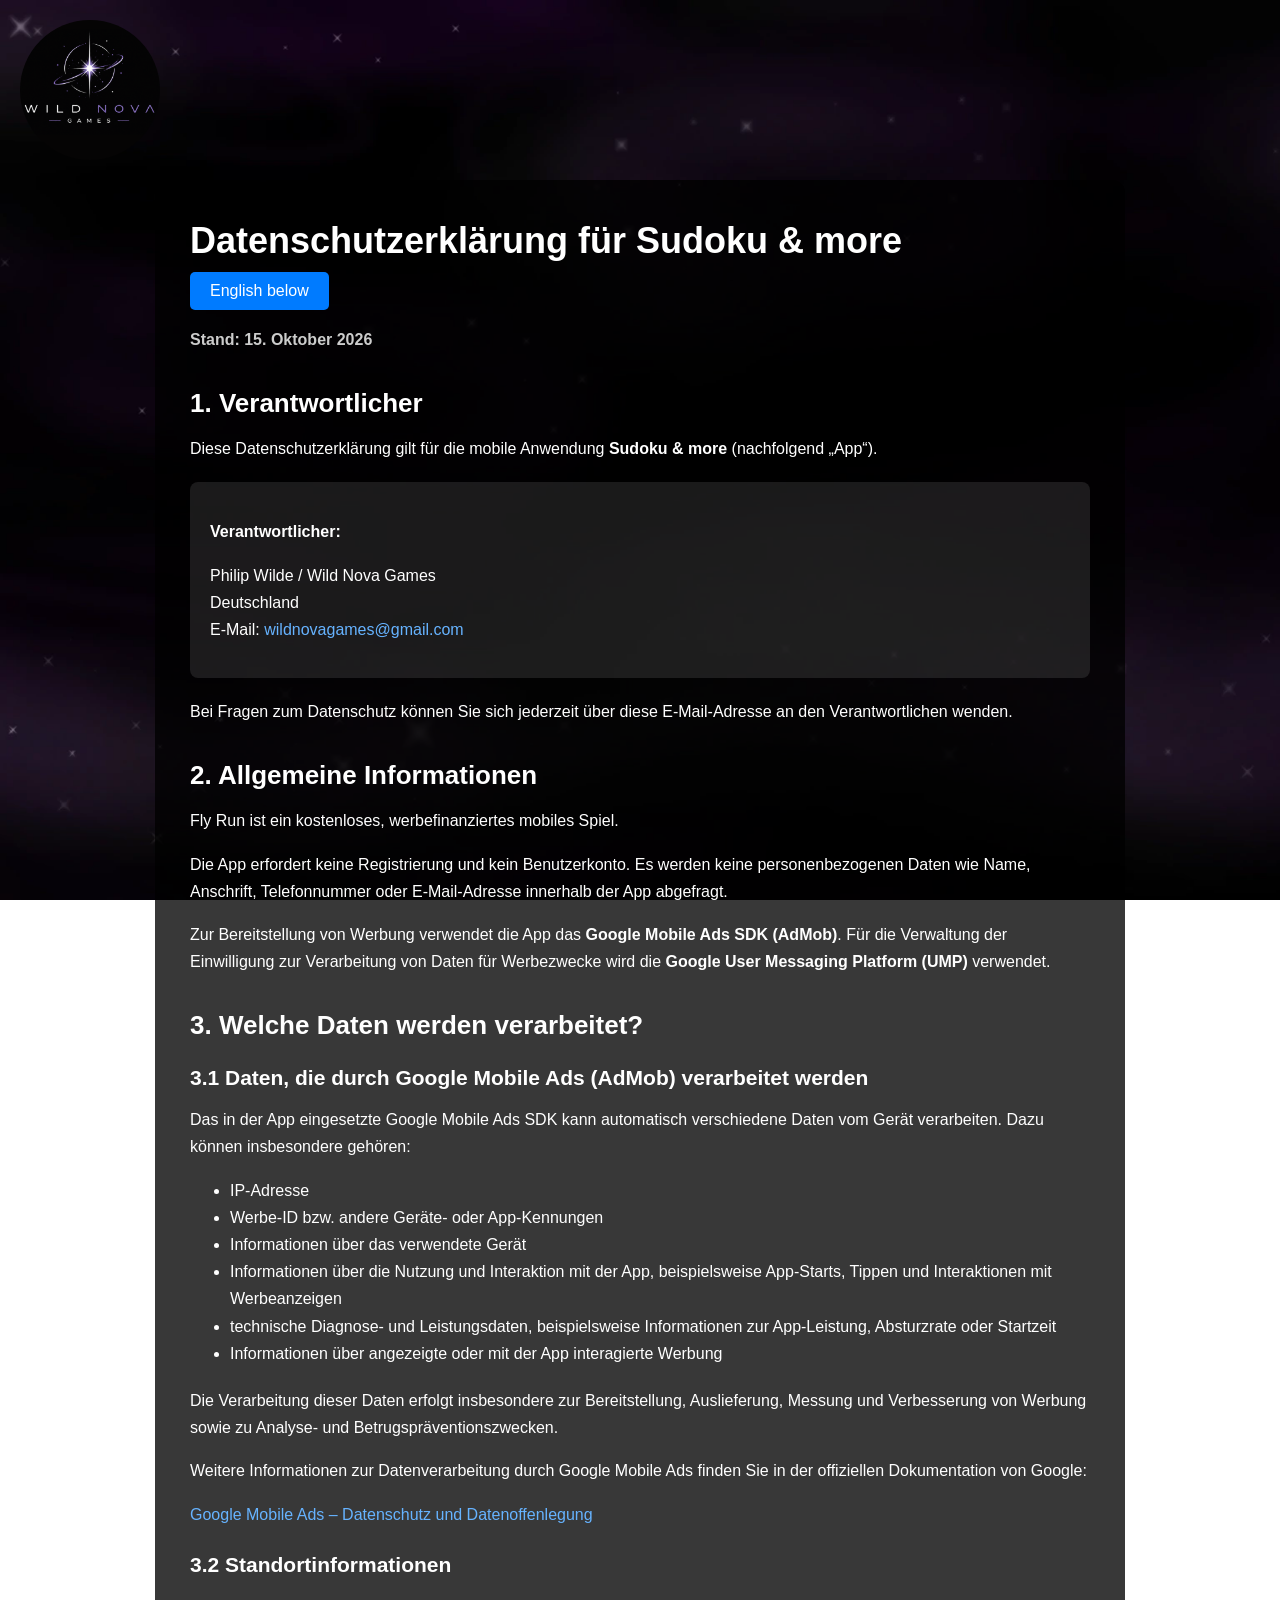
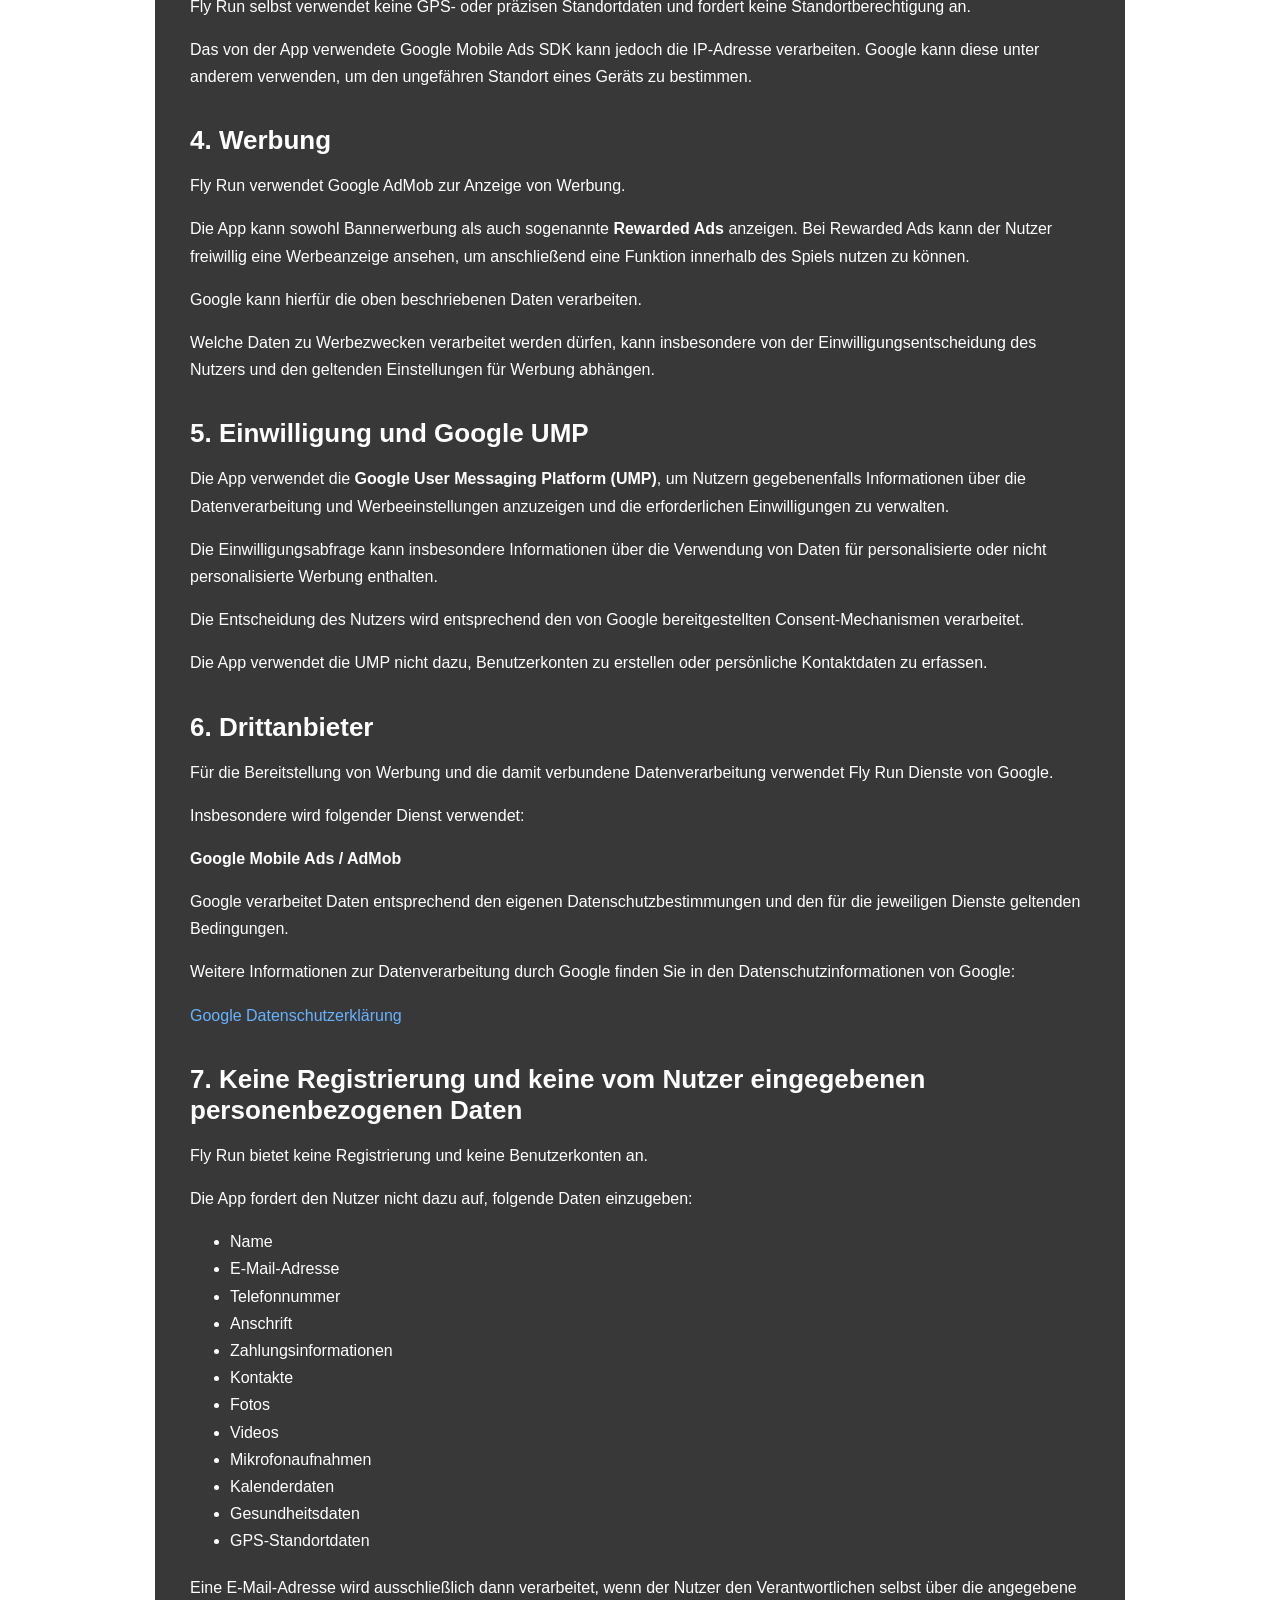
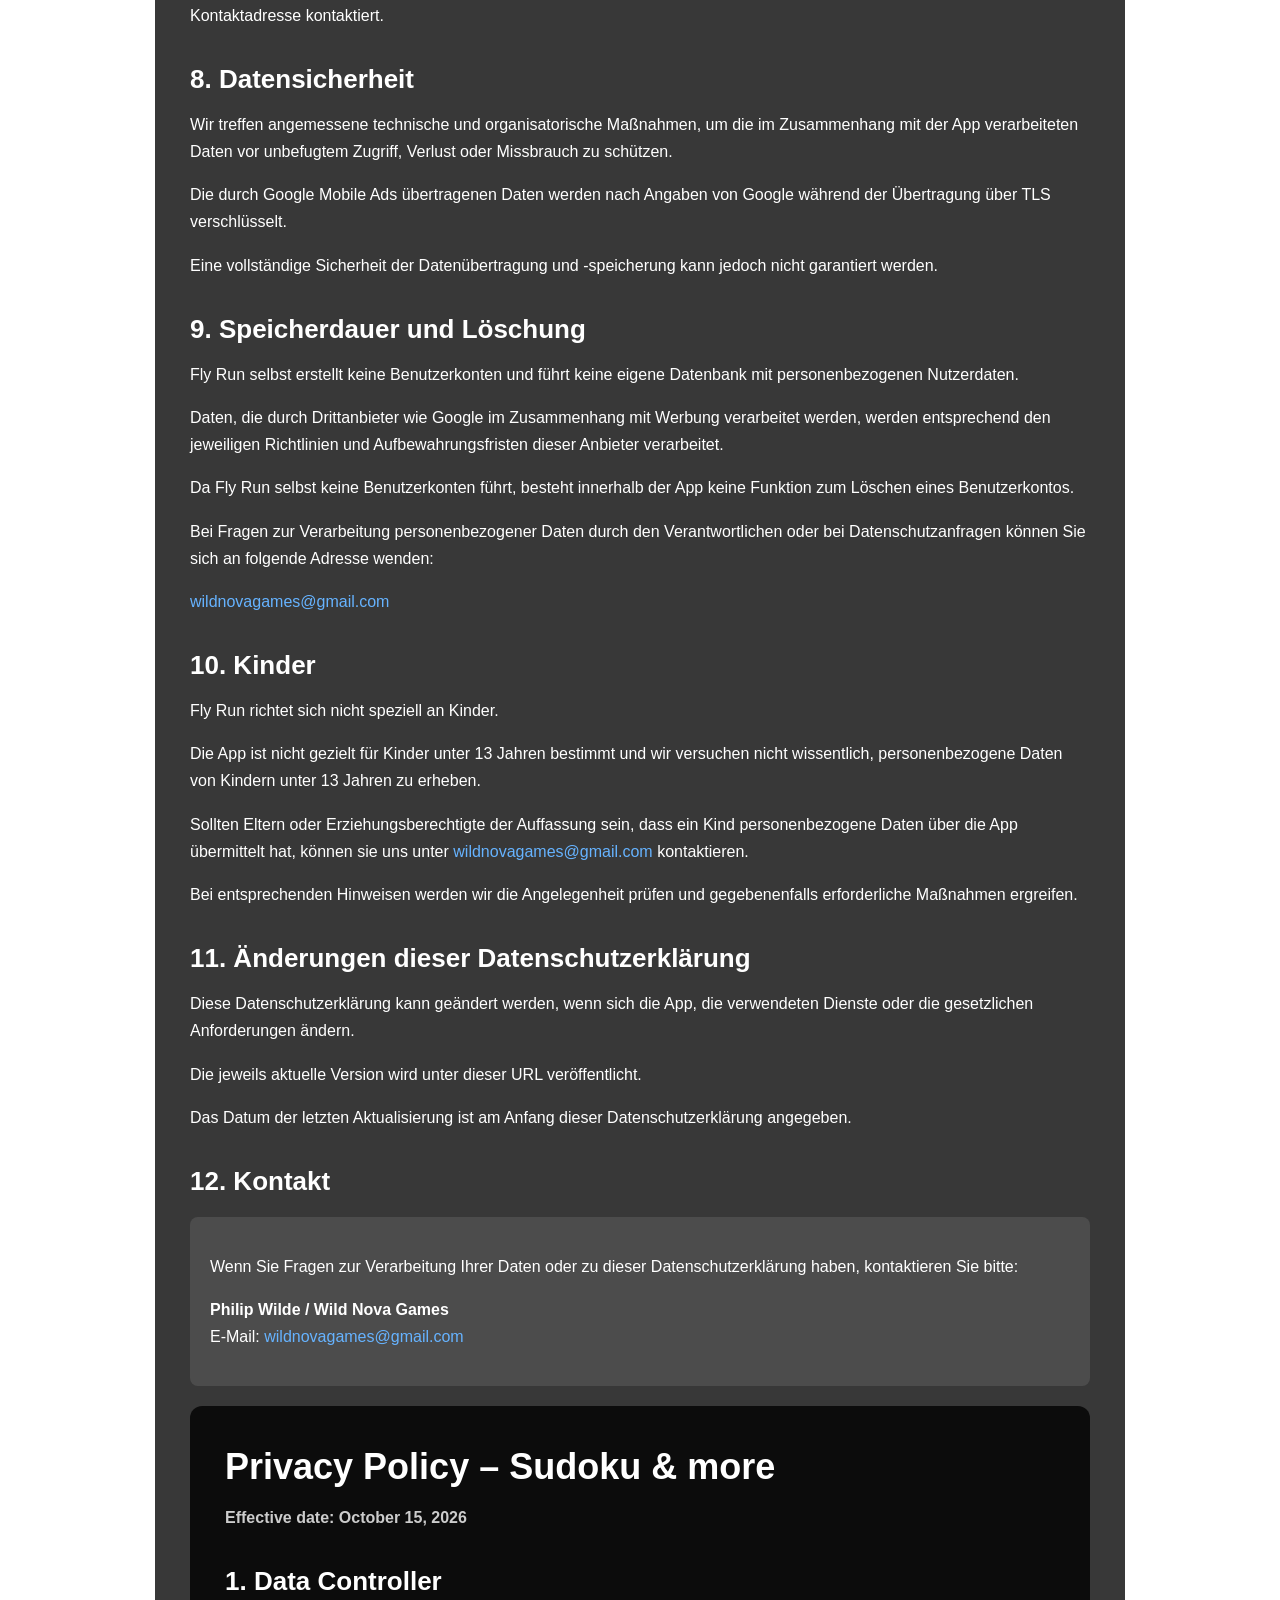
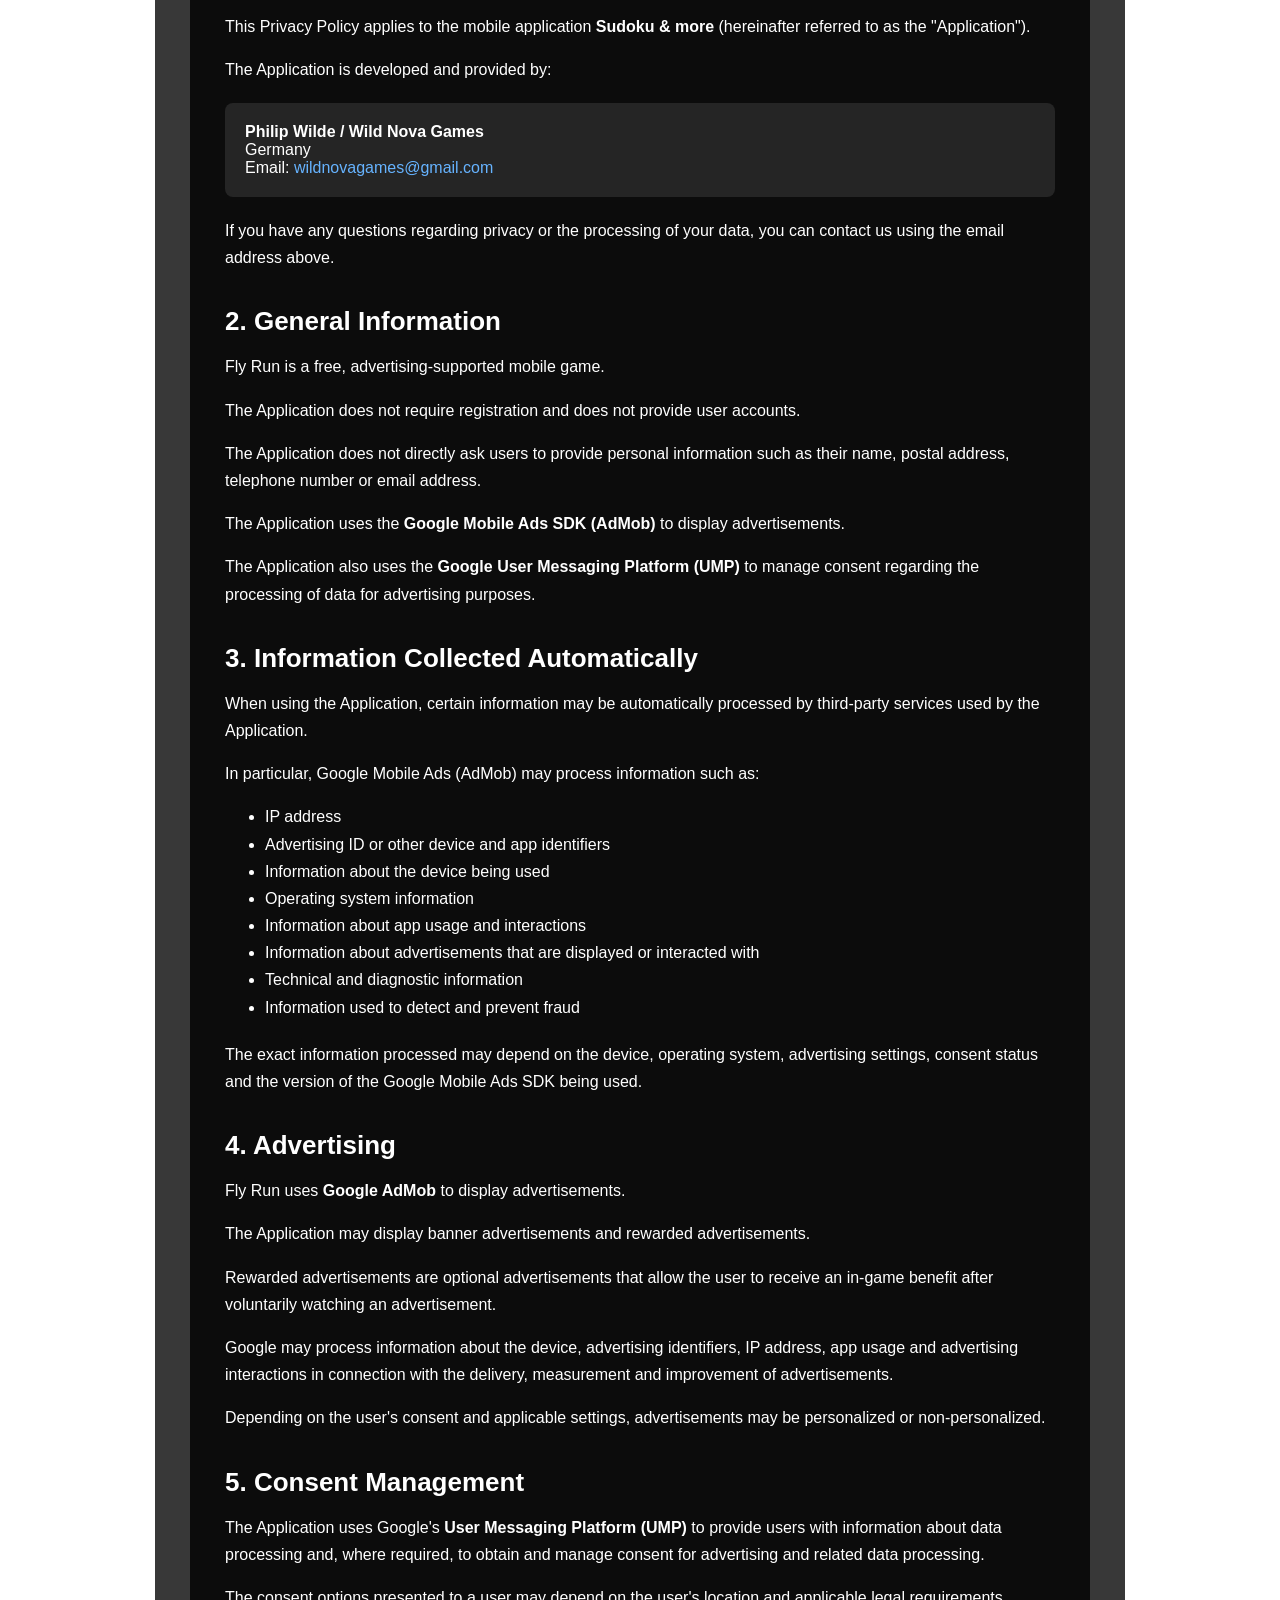
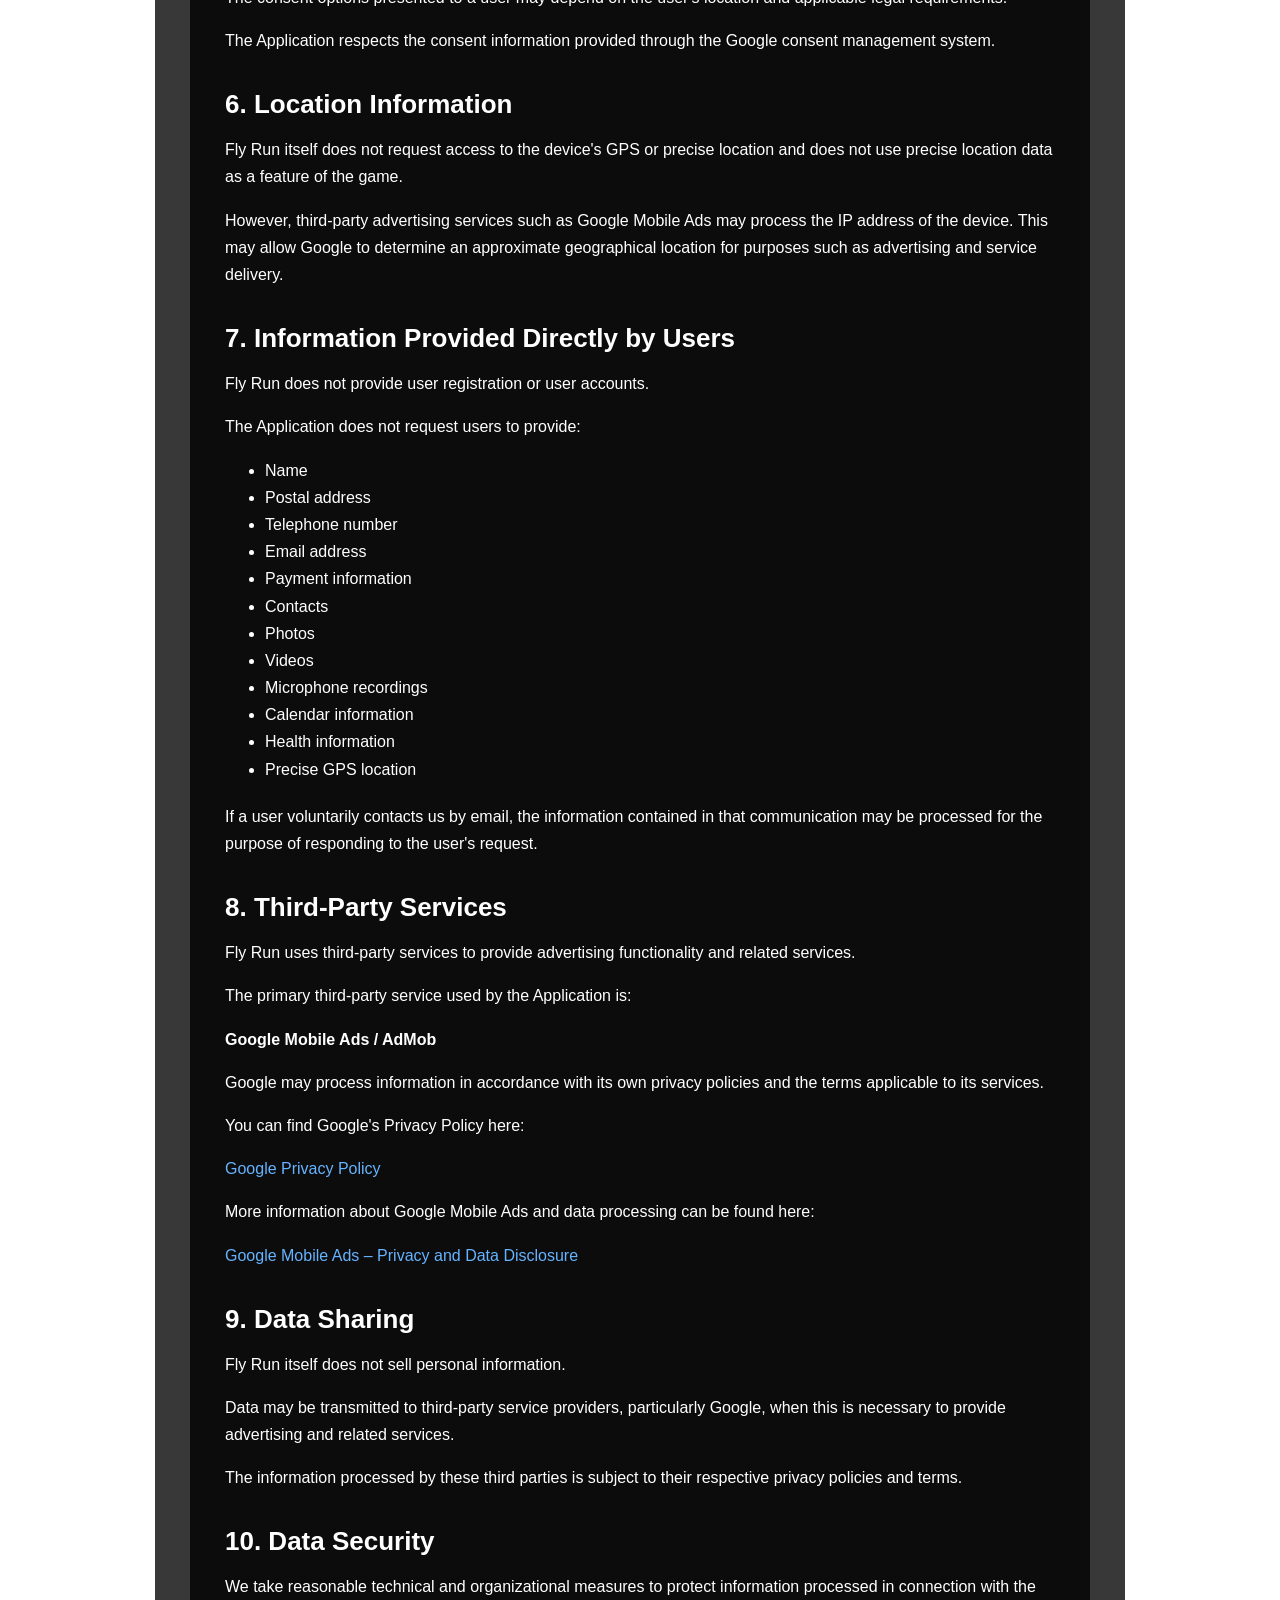
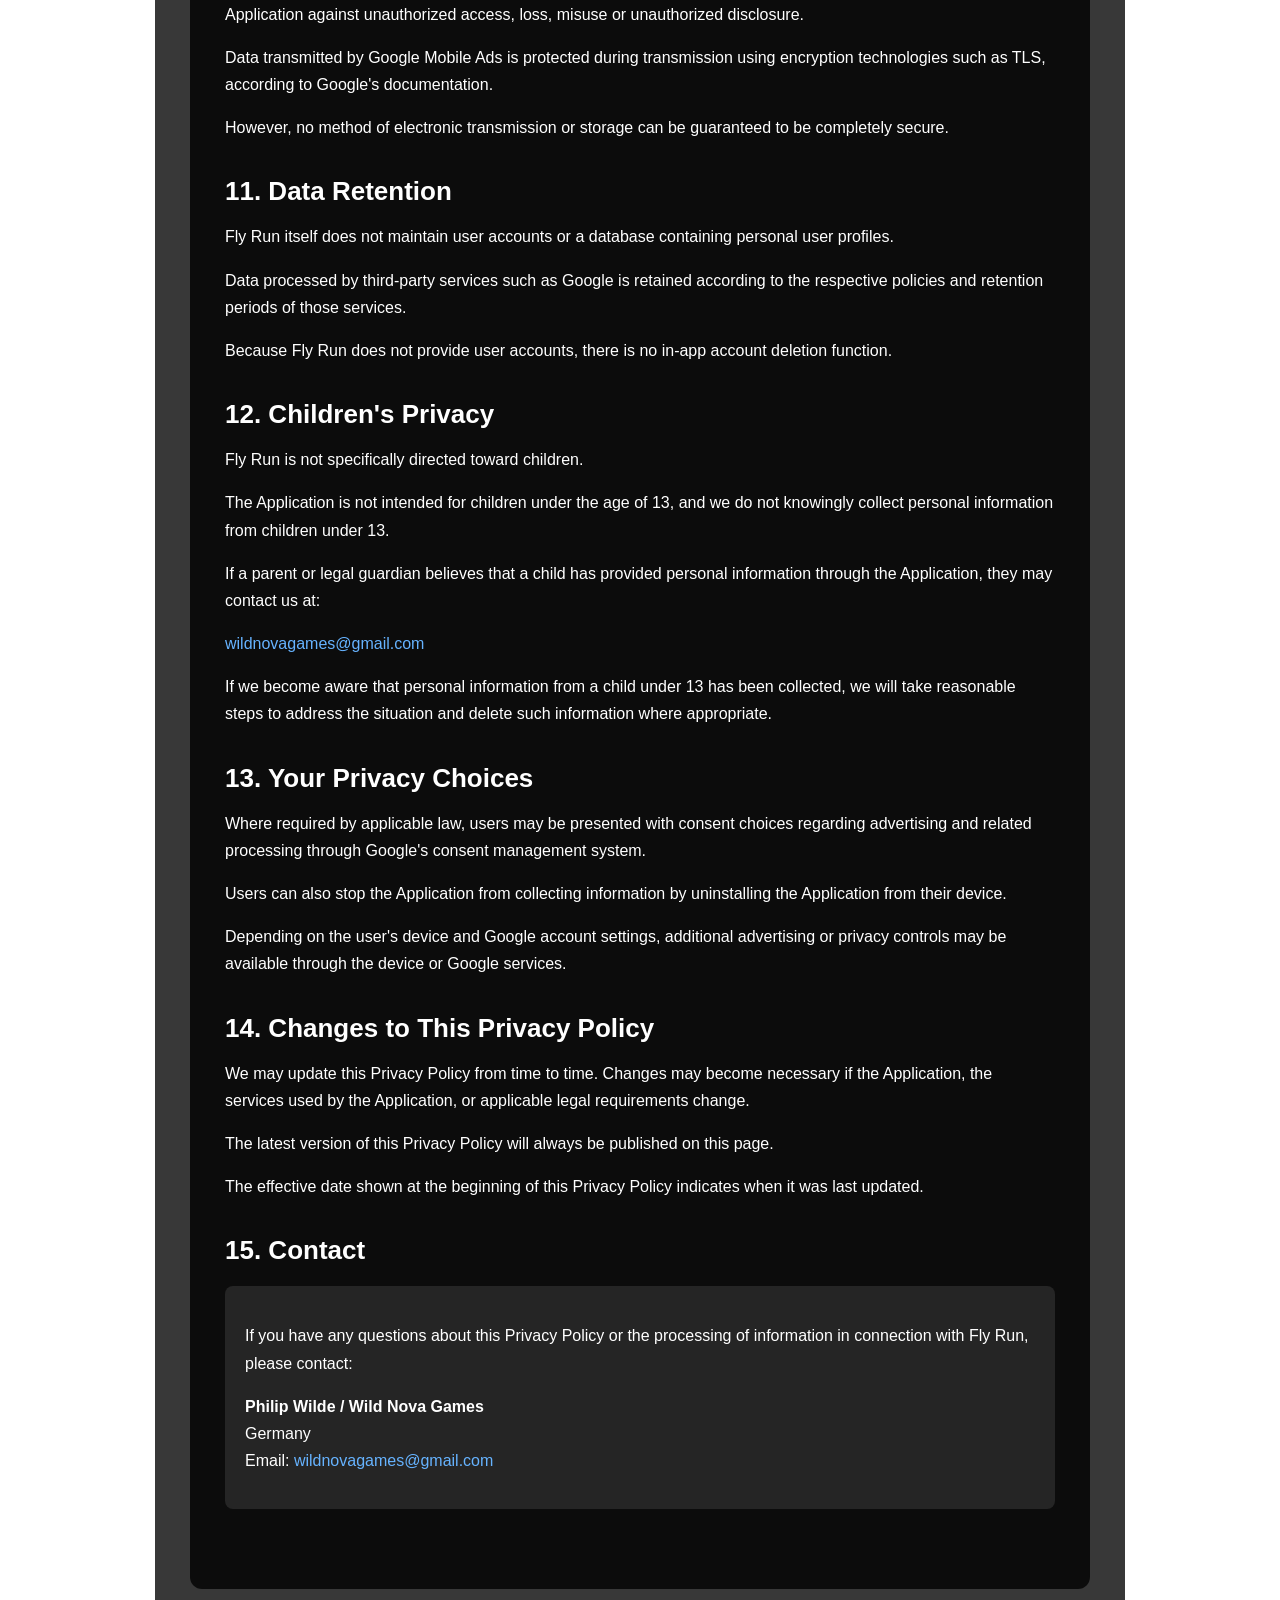
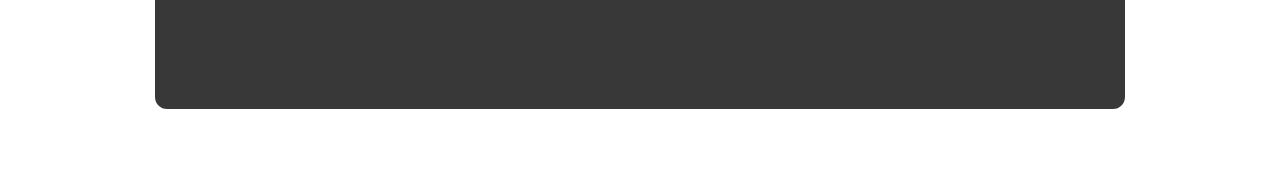
<file: privacy_policy_sudokuandmore.html>
<!DOCTYPE html>
    <html>
    <head>
      <meta charset='utf-8'>
      <meta name='viewport' content='width=device-width'>
      <title>Privacy Policy</title>
      <link rel="stylesheet" href="style.css">
    </head>
    <body>
<header class="site-header">
        <img src="LogoWildNova_Quadratisch (1).png" alt="Logo" class="logo">
</header>
        <div class="content">

<body>

    <h1>Datenschutzerklärung für Sudoku & more</h1>

    
<a href="#target" style="display: inline-block; padding: 10px 20px; background: #007bff; color: white; text-decoration: none; border-radius: 5px;">English below</a>


    <p class="date">
        <strong>Stand: 15. Oktober 2026</strong>
    </p>

    <h2>1. Verantwortlicher</h2>

    <p>
        Diese Datenschutzerklärung gilt für die mobile Anwendung
        <strong>Sudoku & more</strong> (nachfolgend „App“).
    </p>

    <div class="contact">
        <p><strong>Verantwortlicher:</strong></p>

        <p>
            Philip Wilde / Wild Nova Games<br>
            Deutschland<br>
            E-Mail:
            <a href="mailto:wildnovagames@gmail.com">
                wildnovagames@gmail.com
            </a>
        </p>
    </div>

    <p>
        Bei Fragen zum Datenschutz können Sie sich jederzeit über diese
        E-Mail-Adresse an den Verantwortlichen wenden.
    </p>


    <h2>2. Allgemeine Informationen</h2>

    <p>
        Fly Run ist ein kostenloses, werbefinanziertes mobiles Spiel.
    </p>

    <p>
        Die App erfordert keine Registrierung und kein Benutzerkonto.
        Es werden keine personenbezogenen Daten wie Name, Anschrift,
        Telefonnummer oder E-Mail-Adresse innerhalb der App abgefragt.
    </p>

    <p>
        Zur Bereitstellung von Werbung verwendet die App das
        <strong>Google Mobile Ads SDK (AdMob)</strong>.
        Für die Verwaltung der Einwilligung zur Verarbeitung von Daten
        für Werbezwecke wird die
        <strong>Google User Messaging Platform (UMP)</strong> verwendet.
    </p>


    <h2>3. Welche Daten werden verarbeitet?</h2>

    <h3>3.1 Daten, die durch Google Mobile Ads (AdMob) verarbeitet werden</h3>

    <p>
        Das in der App eingesetzte Google Mobile Ads SDK kann automatisch
        verschiedene Daten vom Gerät verarbeiten. Dazu können insbesondere
        gehören:
    </p>

    <ul>
        <li>IP-Adresse</li>
        <li>Werbe-ID bzw. andere Geräte- oder App-Kennungen</li>
        <li>Informationen über das verwendete Gerät</li>
        <li>
            Informationen über die Nutzung und Interaktion mit der App,
            beispielsweise App-Starts, Tippen und Interaktionen mit
            Werbeanzeigen
        </li>
        <li>
            technische Diagnose- und Leistungsdaten, beispielsweise
            Informationen zur App-Leistung, Absturzrate oder Startzeit
        </li>
        <li>
            Informationen über angezeigte oder mit der App interagierte
            Werbung
        </li>
    </ul>

    <p>
        Die Verarbeitung dieser Daten erfolgt insbesondere zur Bereitstellung,
        Auslieferung, Messung und Verbesserung von Werbung sowie zu Analyse-
        und Betrugspräventionszwecken.
    </p>

    <p>
        Weitere Informationen zur Datenverarbeitung durch Google Mobile Ads
        finden Sie in der offiziellen Dokumentation von Google:
    </p>

    <p>
        <a href="https://developers.google.com/admob/unity/privacy/play-data-disclosure?hl=de"
           target="_blank"
           rel="noopener noreferrer">
            Google Mobile Ads – Datenschutz und Datenoffenlegung
        </a>
    </p>


    <h3>3.2 Standortinformationen</h3>

    <p>
        Fly Run selbst verwendet keine GPS- oder präzisen Standortdaten
        und fordert keine Standortberechtigung an.
    </p>

    <p>
        Das von der App verwendete Google Mobile Ads SDK kann jedoch die
        IP-Adresse verarbeiten. Google kann diese unter anderem verwenden,
        um den ungefähren Standort eines Geräts zu bestimmen.
    </p>


    <h2>4. Werbung</h2>

    <p>
        Fly Run verwendet Google AdMob zur Anzeige von Werbung.
    </p>

    <p>
        Die App kann sowohl Bannerwerbung als auch sogenannte
        <strong>Rewarded Ads</strong> anzeigen. Bei Rewarded Ads kann der
        Nutzer freiwillig eine Werbeanzeige ansehen, um anschließend eine
        Funktion innerhalb des Spiels nutzen zu können.
    </p>

    <p>
        Google kann hierfür die oben beschriebenen Daten verarbeiten.
    </p>

    <p>
        Welche Daten zu Werbezwecken verarbeitet werden dürfen, kann
        insbesondere von der Einwilligungsentscheidung des Nutzers und
        den geltenden Einstellungen für Werbung abhängen.
    </p>


    <h2>5. Einwilligung und Google UMP</h2>

    <p>
        Die App verwendet die
        <strong>Google User Messaging Platform (UMP)</strong>, um Nutzern
        gegebenenfalls Informationen über die Datenverarbeitung und
        Werbeeinstellungen anzuzeigen und die erforderlichen Einwilligungen
        zu verwalten.
    </p>

    <p>
        Die Einwilligungsabfrage kann insbesondere Informationen über die
        Verwendung von Daten für personalisierte oder nicht personalisierte
        Werbung enthalten.
    </p>

    <p>
        Die Entscheidung des Nutzers wird entsprechend den von Google
        bereitgestellten Consent-Mechanismen verarbeitet.
    </p>

    <p>
        Die App verwendet die UMP nicht dazu, Benutzerkonten zu erstellen
        oder persönliche Kontaktdaten zu erfassen.
    </p>


    <h2>6. Drittanbieter</h2>

    <p>
        Für die Bereitstellung von Werbung und die damit verbundene
        Datenverarbeitung verwendet Fly Run Dienste von Google.
    </p>

    <p>
        Insbesondere wird folgender Dienst verwendet:
    </p>

    <p>
        <strong>Google Mobile Ads / AdMob</strong>
    </p>

    <p>
        Google verarbeitet Daten entsprechend den eigenen
        Datenschutzbestimmungen und den für die jeweiligen Dienste
        geltenden Bedingungen.
    </p>

    <p>
        Weitere Informationen zur Datenverarbeitung durch Google finden Sie
        in den Datenschutzinformationen von Google:
    </p>

    <p>
        <a href="https://policies.google.com/privacy"
           target="_blank"
           rel="noopener noreferrer">
            Google Datenschutzerklärung
        </a>
    </p>


    <h2>7. Keine Registrierung und keine vom Nutzer eingegebenen personenbezogenen Daten</h2>

    <p>
        Fly Run bietet keine Registrierung und keine Benutzerkonten an.
    </p>

    <p>
        Die App fordert den Nutzer nicht dazu auf, folgende Daten einzugeben:
    </p>

    <ul>
        <li>Name</li>
        <li>E-Mail-Adresse</li>
        <li>Telefonnummer</li>
        <li>Anschrift</li>
        <li>Zahlungsinformationen</li>
        <li>Kontakte</li>
        <li>Fotos</li>
        <li>Videos</li>
        <li>Mikrofonaufnahmen</li>
        <li>Kalenderdaten</li>
        <li>Gesundheitsdaten</li>
        <li>GPS-Standortdaten</li>
    </ul>

    <p>
        Eine E-Mail-Adresse wird ausschließlich dann verarbeitet, wenn der
        Nutzer den Verantwortlichen selbst über die angegebene
        Kontaktadresse kontaktiert.
    </p>


    <h2>8. Datensicherheit</h2>

    <p>
        Wir treffen angemessene technische und organisatorische Maßnahmen,
        um die im Zusammenhang mit der App verarbeiteten Daten vor
        unbefugtem Zugriff, Verlust oder Missbrauch zu schützen.
    </p>

    <p>
        Die durch Google Mobile Ads übertragenen Daten werden nach Angaben
        von Google während der Übertragung über TLS verschlüsselt.
    </p>

    <p>
        Eine vollständige Sicherheit der Datenübertragung und -speicherung
        kann jedoch nicht garantiert werden.
    </p>


    <h2>9. Speicherdauer und Löschung</h2>

    <p>
        Fly Run selbst erstellt keine Benutzerkonten und führt keine eigene
        Datenbank mit personenbezogenen Nutzerdaten.
    </p>

    <p>
        Daten, die durch Drittanbieter wie Google im Zusammenhang mit
        Werbung verarbeitet werden, werden entsprechend den jeweiligen
        Richtlinien und Aufbewahrungsfristen dieser Anbieter verarbeitet.
    </p>

    <p>
        Da Fly Run selbst keine Benutzerkonten führt, besteht innerhalb
        der App keine Funktion zum Löschen eines Benutzerkontos.
    </p>

    <p>
        Bei Fragen zur Verarbeitung personenbezogener Daten durch den
        Verantwortlichen oder bei Datenschutzanfragen können Sie sich
        an folgende Adresse wenden:
    </p>

    <p>
        <a href="mailto:wildnovagames@gmail.com">
            wildnovagames@gmail.com
        </a>
    </p>


    <h2>10. Kinder</h2>

    <p>
        Fly Run richtet sich nicht speziell an Kinder.
    </p>

    <p>
        Die App ist nicht gezielt für Kinder unter 13 Jahren bestimmt und
        wir versuchen nicht wissentlich, personenbezogene Daten von
        Kindern unter 13 Jahren zu erheben.
    </p>

    <p>
        Sollten Eltern oder Erziehungsberechtigte der Auffassung sein,
        dass ein Kind personenbezogene Daten über die App übermittelt hat,
        können sie uns unter
        <a href="mailto:wildnovagames@gmail.com">
            wildnovagames@gmail.com
        </a>
        kontaktieren.
    </p>

    <p>
        Bei entsprechenden Hinweisen werden wir die Angelegenheit prüfen
        und gegebenenfalls erforderliche Maßnahmen ergreifen.
    </p>


    <h2>11. Änderungen dieser Datenschutzerklärung</h2>

    <p>
        Diese Datenschutzerklärung kann geändert werden, wenn sich die
        App, die verwendeten Dienste oder die gesetzlichen Anforderungen
        ändern.
    </p>

    <p>
        Die jeweils aktuelle Version wird unter dieser URL veröffentlicht.
    </p>

    <p>
        Das Datum der letzten Aktualisierung ist am Anfang dieser
        Datenschutzerklärung angegeben.
    </p>


    <h2>12. Kontakt</h2>

    <div class="contact">
        <p>
            Wenn Sie Fragen zur Verarbeitung Ihrer Daten oder zu dieser
            Datenschutzerklärung haben, kontaktieren Sie bitte:
        </p>

        <p>
            <strong>Philip Wilde / Wild Nova Games</strong><br>
            E-Mail:
            <a href="mailto:wildnovagames@gmail.com">
                wildnovagames@gmail.com
            </a>
        </p>
    </div>


<head>
    <title id="english-version">Privacy Policy – Fly Run | Wild Nova Games</title>
</head>


    <main class="content">

        <h1>Privacy Policy – Sudoku & more</h1>

        <p class="date">
            <strong>Effective date: October 15, 2026</strong>
        </p>


        <h2>1. Data Controller</h2>

        <p>
            This Privacy Policy applies to the mobile application
            <strong>Sudoku & more</strong> (hereinafter referred to as the
            "Application").
        </p>

        <p>
            The Application is developed and provided by:
        </p>

        <div class="contact">

            <strong>Philip Wilde / Wild Nova Games</strong><br>
            Germany<br>
            Email:
            <a href="mailto:wildnovagames@gmail.com">
                wildnovagames@gmail.com
            </a>

        </div>

        <p>
            If you have any questions regarding privacy or the processing
            of your data, you can contact us using the email address above.
        </p>


        <h2>2. General Information</h2>

        <p>
            Fly Run is a free, advertising-supported mobile game.
        </p>

        <p>
            The Application does not require registration and does not
            provide user accounts.
        </p>

        <p>
            The Application does not directly ask users to provide
            personal information such as their name, postal address,
            telephone number or email address.
        </p>

        <p>
            The Application uses the
            <strong>Google Mobile Ads SDK (AdMob)</strong>
            to display advertisements.
        </p>

        <p>
            The Application also uses the
            <strong>Google User Messaging Platform (UMP)</strong>
            to manage consent regarding the processing of data for
            advertising purposes.
        </p>


        <h2>3. Information Collected Automatically</h2>

        <p>
            When using the Application, certain information may be
            automatically processed by third-party services used by
            the Application.
        </p>

        <p>
            In particular, Google Mobile Ads (AdMob) may process information
            such as:
        </p>

        <ul>
            <li>IP address</li>
            <li>Advertising ID or other device and app identifiers</li>
            <li>Information about the device being used</li>
            <li>Operating system information</li>
            <li>Information about app usage and interactions</li>
            <li>Information about advertisements that are displayed or interacted with</li>
            <li>Technical and diagnostic information</li>
            <li>Information used to detect and prevent fraud</li>
        </ul>

        <p>
            The exact information processed may depend on the device,
            operating system, advertising settings, consent status and
            the version of the Google Mobile Ads SDK being used.
        </p>


        <h2>4. Advertising</h2>

        <p>
            Fly Run uses <strong>Google AdMob</strong> to display
            advertisements.
        </p>

        <p>
            The Application may display banner advertisements and
            rewarded advertisements.
        </p>

        <p>
            Rewarded advertisements are optional advertisements that
            allow the user to receive an in-game benefit after
            voluntarily watching an advertisement.
        </p>

        <p>
            Google may process information about the device, advertising
            identifiers, IP address, app usage and advertising interactions
            in connection with the delivery, measurement and improvement
            of advertisements.
        </p>

        <p>
            Depending on the user's consent and applicable settings,
            advertisements may be personalized or non-personalized.
        </p>


        <h2>5. Consent Management</h2>

        <p>
            The Application uses Google's
            <strong>User Messaging Platform (UMP)</strong>
            to provide users with information about data processing and,
            where required, to obtain and manage consent for advertising
            and related data processing.
        </p>

        <p>
            The consent options presented to a user may depend on the
            user's location and applicable legal requirements.
        </p>

        <p>
            The Application respects the consent information provided
            through the Google consent management system.
        </p>


        <h2>6. Location Information</h2>

        <p>
            Fly Run itself does not request access to the device's GPS
            or precise location and does not use precise location data
            as a feature of the game.
        </p>

        <p>
            However, third-party advertising services such as Google
            Mobile Ads may process the IP address of the device. This
            may allow Google to determine an approximate geographical
            location for purposes such as advertising and service
            delivery.
        </p>


        <h2>7. Information Provided Directly by Users</h2>

        <p>
            Fly Run does not provide user registration or user accounts.
        </p>

        <p>
            The Application does not request users to provide:
        </p>

        <ul>
            <li>Name</li>
            <li>Postal address</li>
            <li>Telephone number</li>
            <li>Email address</li>
            <li>Payment information</li>
            <li>Contacts</li>
            <li>Photos</li>
            <li>Videos</li>
            <li>Microphone recordings</li>
            <li>Calendar information</li>
            <li>Health information</li>
            <li>Precise GPS location</li>
        </ul>

        <p>
            If a user voluntarily contacts us by email, the information
            contained in that communication may be processed for the
            purpose of responding to the user's request.
        </p>


        <h2>8. Third-Party Services</h2>

        <p>
            Fly Run uses third-party services to provide advertising
            functionality and related services.
        </p>

        <p>
            The primary third-party service used by the Application is:
        </p>

        <p>
            <strong>Google Mobile Ads / AdMob</strong>
        </p>

        <p>
            Google may process information in accordance with its own
            privacy policies and the terms applicable to its services.
        </p>

        <p>
            You can find Google's Privacy Policy here:
        </p>

        <p>
            <a
                href="https://policies.google.com/privacy"
                target="_blank"
                rel="noopener noreferrer"
            >
                Google Privacy Policy
            </a>
        </p>

        <p>
            More information about Google Mobile Ads and data processing
            can be found here:
        </p>

        <p>
            <a
                href="https://developers.google.com/admob/unity/privacy/play-data-disclosure"
                target="_blank"
                rel="noopener noreferrer"
            >
                Google Mobile Ads – Privacy and Data Disclosure
            </a>
        </p>


        <h2>9. Data Sharing</h2>

        <p>
            Fly Run itself does not sell personal information.
        </p>

        <p>
            Data may be transmitted to third-party service providers,
            particularly Google, when this is necessary to provide
            advertising and related services.
        </p>

        <p>
            The information processed by these third parties is subject
            to their respective privacy policies and terms.
        </p>


        <h2>10. Data Security</h2>

        <p>
            We take reasonable technical and organizational measures
            to protect information processed in connection with the
            Application against unauthorized access, loss, misuse or
            unauthorized disclosure.
        </p>

        <p>
            Data transmitted by Google Mobile Ads is protected during
            transmission using encryption technologies such as TLS,
            according to Google's documentation.
        </p>

        <p>
            However, no method of electronic transmission or storage
            can be guaranteed to be completely secure.
        </p>


        <h2>11. Data Retention</h2>

        <p>
            Fly Run itself does not maintain user accounts or a database
            containing personal user profiles.
        </p>

        <p>
            Data processed by third-party services such as Google is
            retained according to the respective policies and retention
            periods of those services.
        </p>

        <p>
            Because Fly Run does not provide user accounts, there is no
            in-app account deletion function.
        </p>


        <h2>12. Children's Privacy</h2>

        <p>
            Fly Run is not specifically directed toward children.
        </p>

        <p>
            The Application is not intended for children under the age
            of 13, and we do not knowingly collect personal information
            from children under 13.
        </p>

        <p>
            If a parent or legal guardian believes that a child has
            provided personal information through the Application,
            they may contact us at:
        </p>

        <p>
            <a href="mailto:wildnovagames@gmail.com">
                wildnovagames@gmail.com
            </a>
        </p>

        <p>
            If we become aware that personal information from a child
            under 13 has been collected, we will take reasonable steps
            to address the situation and delete such information where
            appropriate.
        </p>


        <h2>13. Your Privacy Choices</h2>

        <p>
            Where required by applicable law, users may be presented
            with consent choices regarding advertising and related
            processing through Google's consent management system.
        </p>

        <p>
            Users can also stop the Application from collecting
            information by uninstalling the Application from their
            device.
        </p>

        <p>
            Depending on the user's device and Google account settings,
            additional advertising or privacy controls may be available
            through the device or Google services.
        </p>


        <h2>14. Changes to This Privacy Policy</h2>

        <p>
            We may update this Privacy Policy from time to time.
            Changes may become necessary if the Application, the
            services used by the Application, or applicable legal
            requirements change.
        </p>

        <p>
            The latest version of this Privacy Policy will always be
            published on this page.
        </p>

        <p>
            The effective date shown at the beginning of this Privacy
            Policy indicates when it was last updated.
        </p>


        <h2>15. Contact</h2>

        <div class="contact">

            <p>
                If you have any questions about this Privacy Policy
                or the processing of information in connection with
                Fly Run, please contact:
            </p>

            <p>
                <strong>Philip Wilde / Wild Nova Games</strong><br>
                Germany<br>
                Email:
                <a href="mailto:wildnovagames@gmail.com">
                    wildnovagames@gmail.com
                </a>
            </p>

        </div>

    </main>

</body>

</html>
</file>
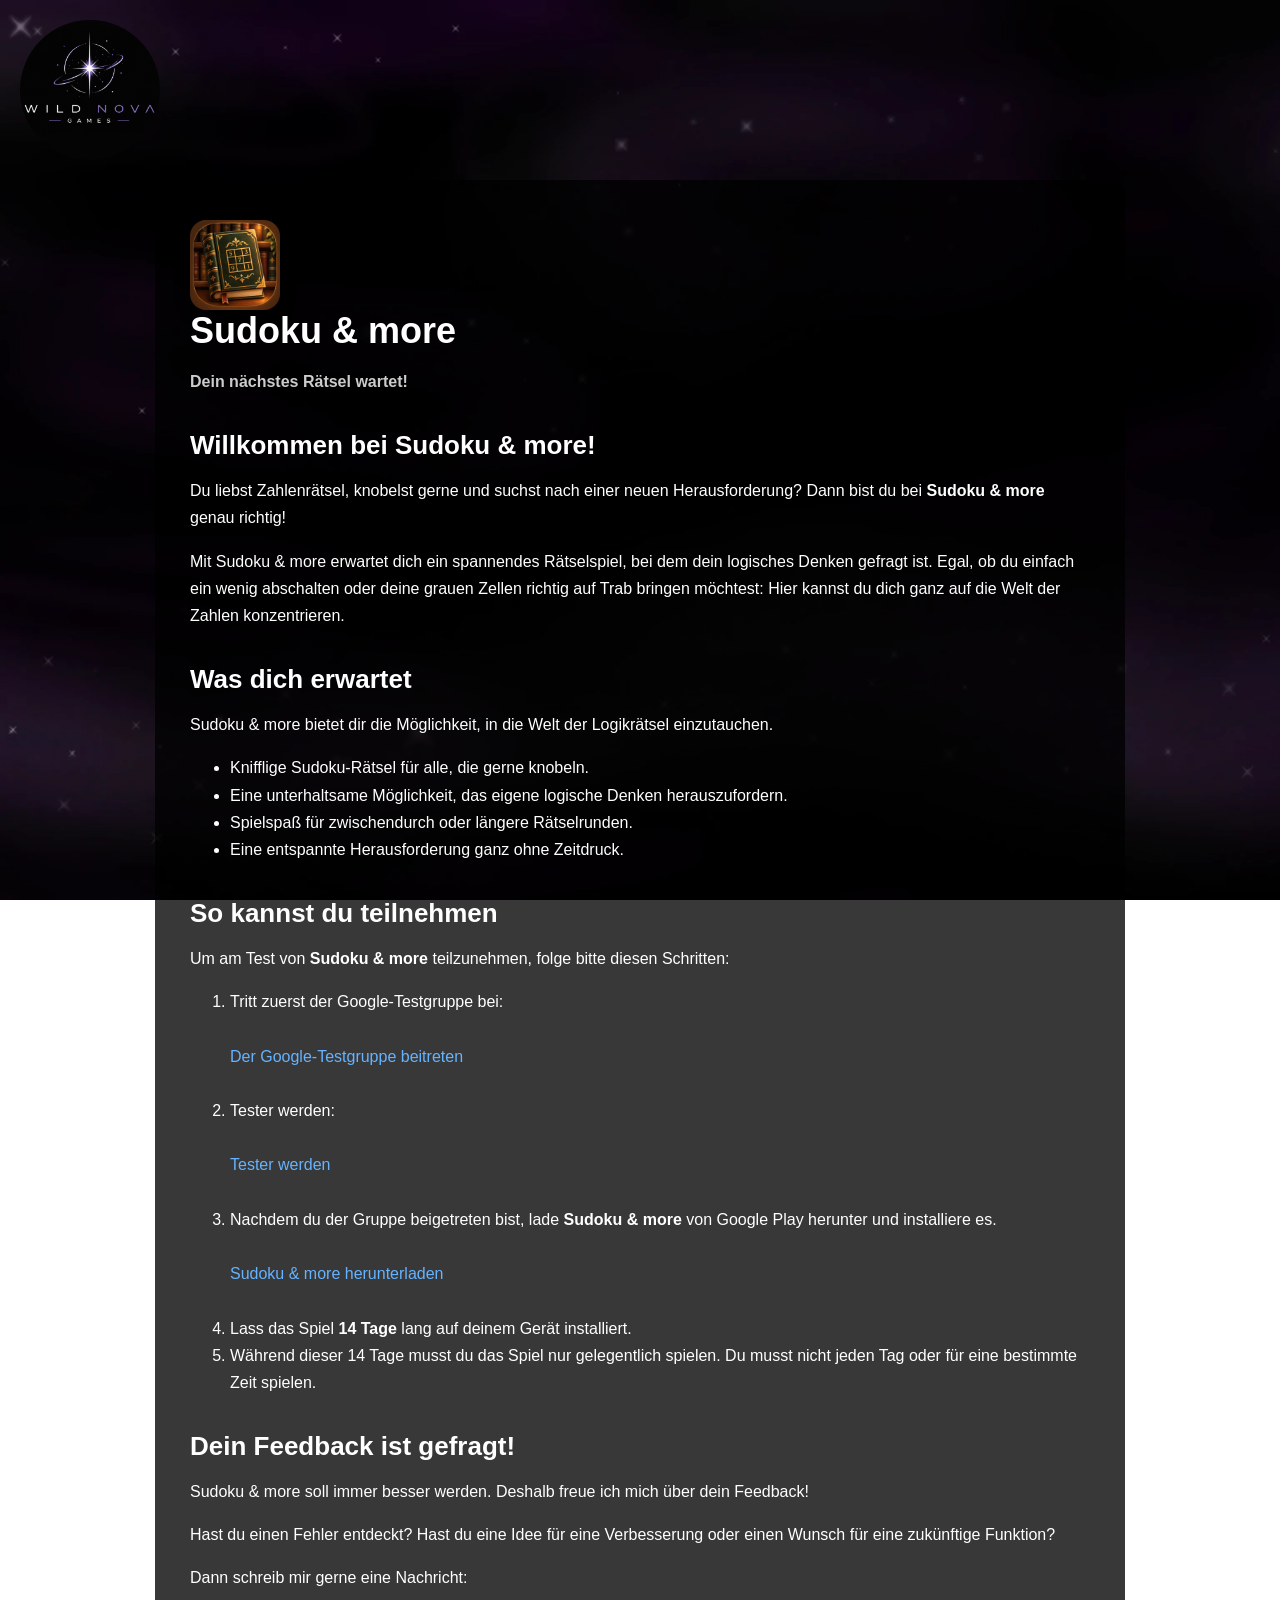
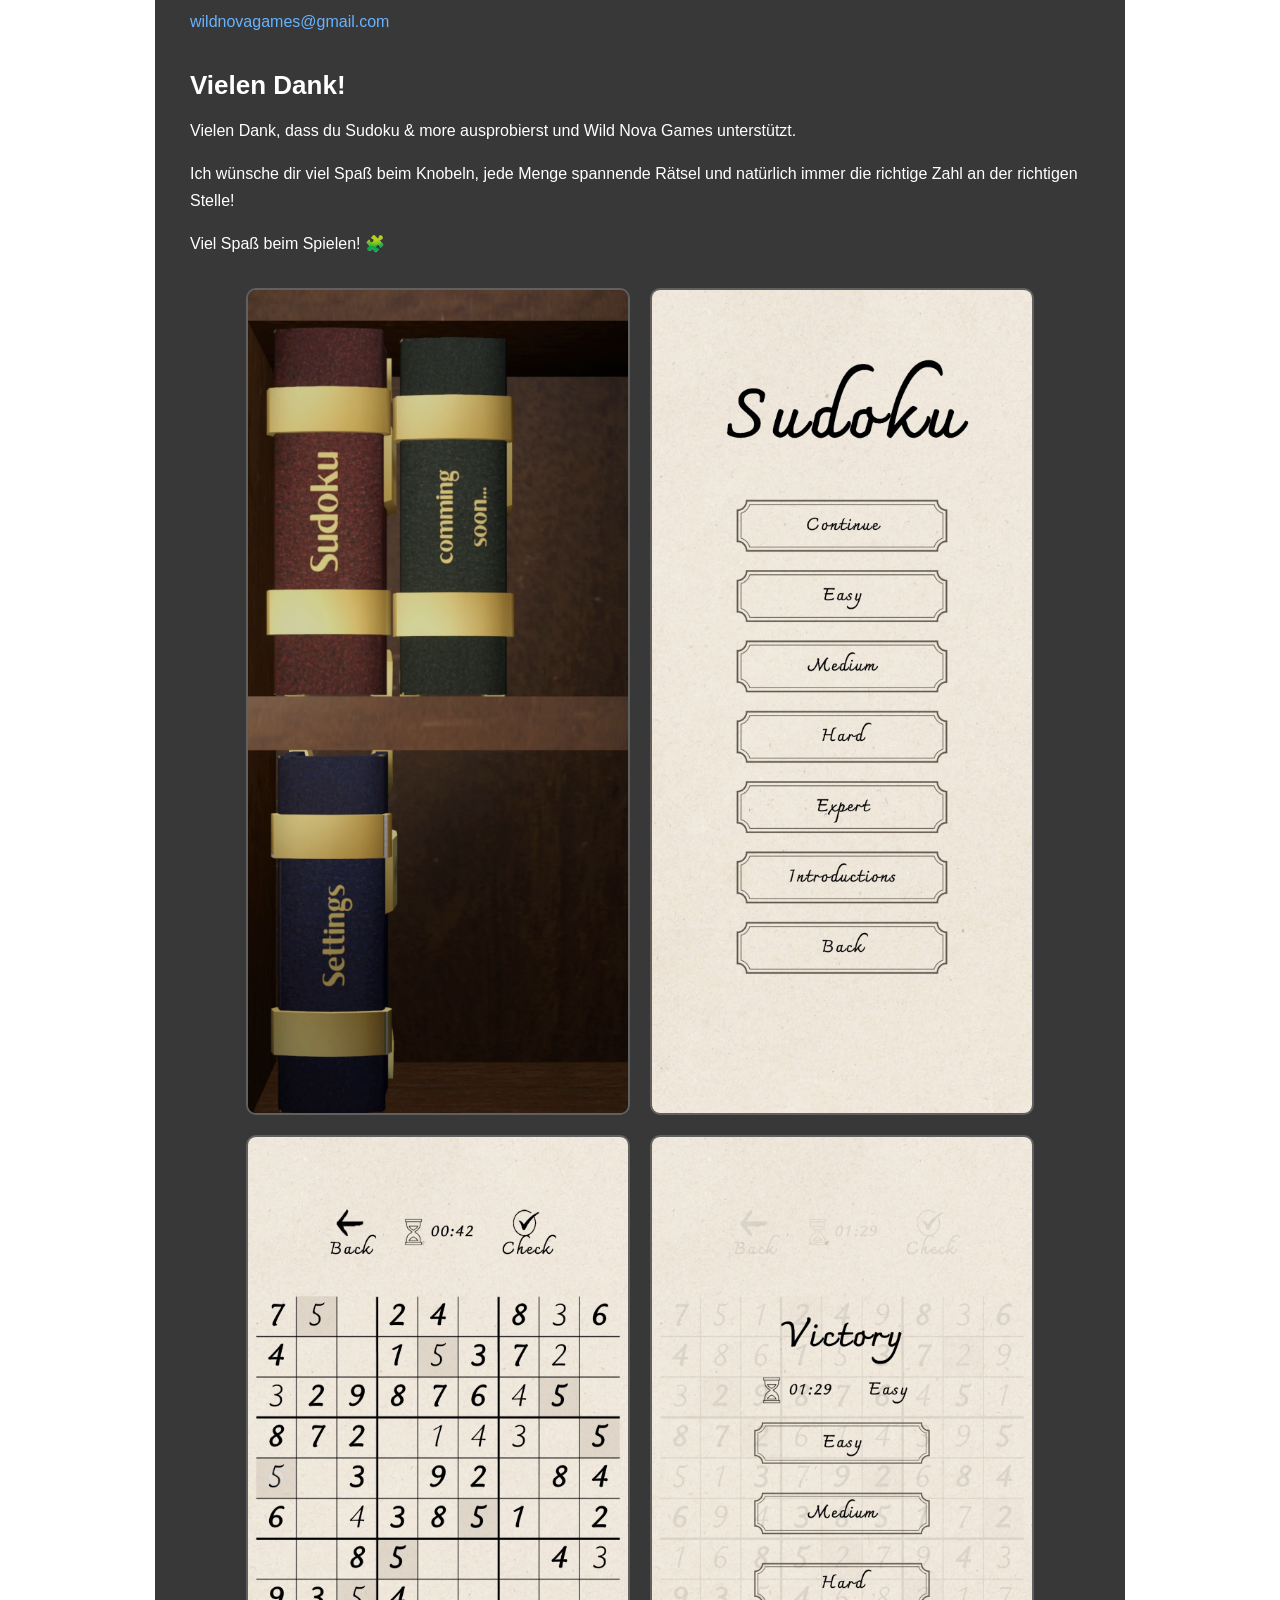
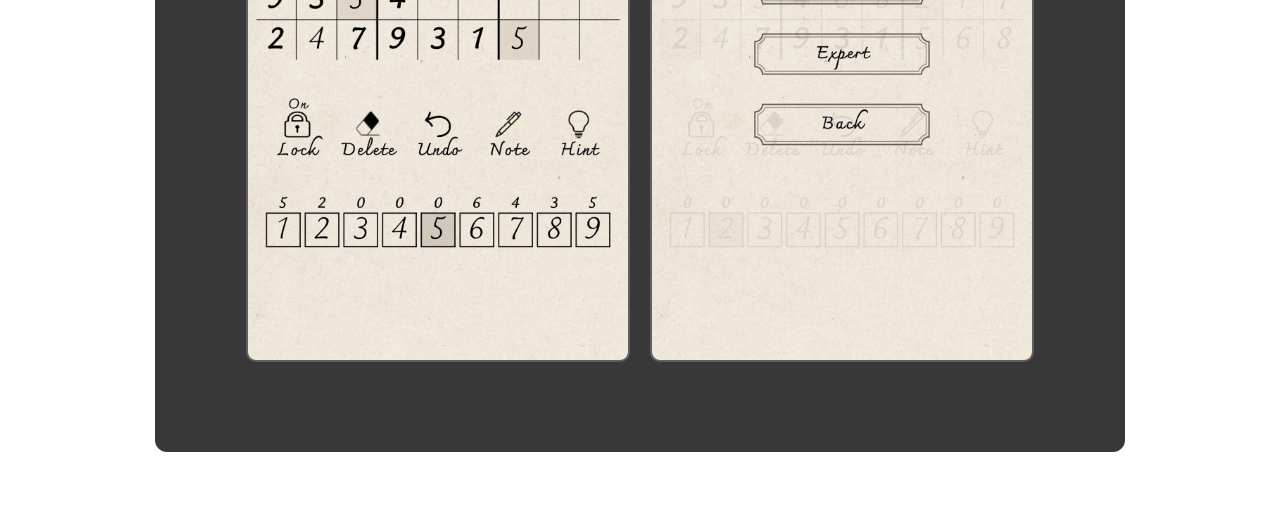
<file: sudokuandmore.html>
<!DOCTYPE html>
<html lang="de">
<head>
    <meta charset="UTF-8">
    <meta name="viewport" content="width=device-width, initial-scale=1.0">

    <meta property="og:title" content="Sudoku & more – Wild Nova Games">
    <meta property="og:description" content="Lust auf eine Herausforderung? Entdecke Sudoku & more und teste dein logisches Denken!">

    <meta name="description" content="Entdecke Sudoku & more von Wild Nova Games. Stelle dein logisches Denken auf die Probe und tauche ein in die Welt der Zahlenrätsel.">

    <title>Sudoku & more | Wild Nova Games</title>

    <link rel="stylesheet" href="style.css">
</head>

<body>

<header class="site-header">
    <img
        src="LogoWildNova_Quadratisch (1).png"
        alt="Wild Nova Games Logo"
        class="logo"
    >
</header>


<main class="content">

<div class="game-header">
    <img
        src="Sudoku icon.png"
        alt="Sudoku & more App Icon"
        class="game-header-icon"
    >
</div>

    <h1>Sudoku & more</h1>

    <p class="date">
        <strong>Dein nächstes Rätsel wartet!</strong>
    </p>


    <h2>Willkommen bei Sudoku & more!</h2>

    <p>
        Du liebst Zahlenrätsel, knobelst gerne und suchst nach
        einer neuen Herausforderung?
        Dann bist du bei <strong>Sudoku & more</strong> genau richtig!
    </p>

    <p>
        Mit Sudoku & more erwartet dich ein spannendes Rätselspiel,
        bei dem dein logisches Denken gefragt ist.
        Egal, ob du einfach ein wenig abschalten oder deine grauen
        Zellen richtig auf Trab bringen möchtest:
        Hier kannst du dich ganz auf die Welt der Zahlen konzentrieren.
    </p>


    <h2>Was dich erwartet</h2>

    <p>
        Sudoku & more bietet dir die Möglichkeit, in die Welt
        der Logikrätsel einzutauchen.
    </p>

    <ul>
        <li>Knifflige Sudoku-Rätsel für alle, die gerne knobeln.</li>

        <li>Eine unterhaltsame Möglichkeit, das eigene logische
        Denken herauszufordern.</li>

        <li>Spielspaß für zwischendurch oder längere Rätselrunden.</li>

        <li>Eine entspannte Herausforderung ganz ohne Zeitdruck.</li>
    </ul>


    
<h2>So kannst du teilnehmen</h2>

<p>
    Um am Test von <strong>Sudoku & more</strong> teilzunehmen,
    folge bitte diesen Schritten:
</p>

<ol>

    <li>
        Tritt zuerst der Google-Testgruppe bei:
        <br><br>

        <a
            href="https://groups.google.com/g/sudoku-and-more-test-group"
            target="_blank"
            rel="noopener noreferrer"
            class="button"
        >
            Der Google-Testgruppe beitreten
        </a>
        <br><br>
    </li>

    <li>
        Tester werden:
        <br><br>

        <a
            href="https://play.google.com/apps/testing/com.wildnovagames.sudokuandmore"
            target="_blank"
            rel="noopener noreferrer"
            class="button"
        >
            Tester werden
        </a>
        <br><br>
    </li>

    <li>
        Nachdem du der Gruppe beigetreten bist, lade
        <strong>Sudoku & more</strong> von Google Play herunter
        und installiere es.
        <br><br>

        <a
            href="https://play.google.com/store/apps/details?id=com.wildnovagames.sudokuandmore"
            target="_blank"
            rel="noopener noreferrer"
            class="button"
        >
            Sudoku & more herunterladen
        </a>
        <br><br>
    </li>

    <li>
        Lass das Spiel <strong>14 Tage</strong> lang auf deinem Gerät installiert.
    </li>

    <li>
        Während dieser 14 Tage musst du das Spiel nur gelegentlich spielen.
        Du musst nicht jeden Tag oder für eine bestimmte Zeit spielen.
    </li>

</ol>



    <h2>Dein Feedback ist gefragt!</h2>

    <p>
        Sudoku & more soll immer besser werden.
        Deshalb freue ich mich über dein Feedback!
    </p>

    <p>
        Hast du einen Fehler entdeckt?
        Hast du eine Idee für eine Verbesserung oder einen
        Wunsch für eine zukünftige Funktion?
    </p>

    <p>
        Dann schreib mir gerne eine Nachricht:
    </p>

    <p>
        <a href="mailto:wildnovagames@gmail.com">
            wildnovagames@gmail.com
        </a>
    </p>


    <h2>Vielen Dank!</h2>

    <p>
        Vielen Dank, dass du Sudoku & more ausprobierst
        und Wild Nova Games unterstützt.
    </p>

    <p>
        Ich wünsche dir viel Spaß beim Knobeln,
        jede Menge spannende Rätsel und natürlich
        immer die richtige Zahl an der richtigen Stelle!
    </p>

    <p>
        Viel Spaß beim Spielen! 🧩
    </p>
    
  <div class="screenshots">

        <img
            src="Screen_Recording_20261113_131343_Sudoku and more(1).jpg"
            alt="Screenshot aus dem Sudoku & more Gameplay"
        >

      <img
            src="Screen_Recording_20261113_131343_Sudoku and more.jpg"
            alt="Screenshot aus dem Sudoku & more Gameplay"
        >

      <img
            src="Screen_Recording_20261113_131343_Sudoku and more(3).jpg"
            alt="Screenshot aus dem Sudoku & more Gameplay"
        >

      <img
            src="Screen_Recording_20261113_131343_Sudoku and more(4).jpg"
            alt="Screenshot aus dem Sudoku & more Gameplay"
        >

        </div>

</main>

</body>
</html>
</file>
<file: style.css>
html {
  scroll-behavior: smooth;
}


/* ========================================
   GRUNDLAYOUT
   ======================================== */

html {
    min-height: 100%;
}

body {
    margin: 0;
    min-height: 100vh;

    font-family: Arial, sans-serif;

    background-image: url("Homepage_Background.webp");
    background-size: cover;
    background-position: center;
    background-repeat: no-repeat;
    background-attachment: fixed;
}


/* ========================================
   HEADER / LOGO
   ======================================== */

.site-header {
    padding: 20px;

    display: flex;
    justify-content: flex-start;
}

.logo {
    width: 140px !important;
    height: 140px !important;

    max-width: none !important;
    max-height: none !important;

    border-radius: 50%;
    object-fit: cover;

    display: block;

    /*border: 6px solid #000000;*/
}


/* ========================================
   HAUPTINHALT
   ======================================== */

.content {
    max-width: 900px;

    margin: 0 auto 60px auto;

    padding: 40px 35px 60px 35px;

    background: rgba(0, 0, 0, 0.78);

    border-radius: 12px;

    color: white;
}


/* ========================================
   ÜBERSCHRIFTEN
   ======================================== */

.content h1 {
    margin-top: 0;
    margin-bottom: 10px;

    font-size: 36px;

    color: white;
}

.content h2 {
    margin-top: 35px;
    margin-bottom: 15px;

    font-size: 26px;

    color: white;
}

.content h3 {
    margin-top: 25px;
    margin-bottom: 10px;

    font-size: 21px;

    color: white;
}


/* ========================================
   TEXT
   ======================================== */

.content p {
    margin-bottom: 15px;

    line-height: 1.7;

    color: white;
}

.content ul {
    margin-bottom: 20px;
}

.content li {
    line-height: 1.7;

    color: white;
}


/* ========================================
   LINKS
   ======================================== */

.content a {
    color: #66b3ff;

    text-decoration: none;
}

.content a:hover {
    color: #99ccff;

    text-decoration: underline;
}

/* ========================================
   SCREENSHOTS
   ======================================== */

.screenshots {
    display: flex;
    gap: 20px;
    justify-content: center;
    align-items: flex-start;
    flex-wrap: wrap;
    margin: 30px 0;
}

.screenshots img {
    width: 100%;
    max-width: 380px;
    height: auto;

    display: block;

    border-radius: 10px;
    border: 2px solid rgba(255, 255, 255, 0.2);
}





/* ========================================
   DATUM / UNTERGEORDNETER TEXT
   ======================================== */

.date {
    color: #cccccc !important;

    margin-bottom: 30px;
}


/* ========================================
   KONTAKT / HERVORGEHOBENE BEREICHE
   ======================================== */

.contact {
    background: rgba(255, 255, 255, 0.10);

    padding: 20px;

    margin: 20px 0;

    border-radius: 8px;
}


/* ========================================
   SPIELE-KARTEN
   ======================================== */

.game-list {
    display: flex;
    flex-direction: column;
    gap: 20px;
    margin: 25px 0;
}

.game-card {
    display: flex;
    align-items: center;
    gap: 20px;

    padding: 20px;

    background: rgba(255, 255, 255, 0.08);

    border: 1px solid rgba(255, 255, 255, 0.15);
    border-radius: 12px;
}

.game-icon {
    width: 110px;
    height: 110px;

    flex-shrink: 0;

    object-fit: cover;
    border-radius: 20px;
}

.game-info {
    flex: 1;
}

.game-info h3 {
    margin-top: 0;
    margin-bottom: 8px;
}

.game-info p {
    margin-bottom: 10px;
}

.game-info a {
    font-weight: bold;
}

/* ========================================
   SPIELE-KARTEN SMARTPHONE
   ======================================== */

@media (max-width: 768px) {

    .game-card {
        align-items: flex-start;
        gap: 15px;
        padding: 15px;
    }

    .game-icon {
        width: 85px;
        height: 85px;
        border-radius: 16px;
    }

}



/* ========================================
   SMARTPHONE
   ======================================== */

@media (max-width: 768px) {

    .site-header {
        justify-content: center;

        padding: 15px 15px 25px 15px;
    }

    .logo {
        width: 120px !important;
        height: 120px !important;
    }

    .content {
        margin: 10px 10px 40px 10px;

        padding: 25px 20px 40px 20px;

        border-radius: 10px;
    }

    .content h1 {
        font-size: 28px;
    }

    .content h2 {
        font-size: 22px;
    }

    .content h3 {
        font-size: 19px;
    }

    .content p,
    .content li {
        font-size: 15px;
    }
  /* ========================================
   SMARTPHONE
   ======================================== */
    .screenshots {
        flex-direction: column;
        align-items: center;
    }

    .screenshots img {
        max-width: 100%;
    }
}

/* ========================================
   SPIEL-HEADER / APP ICON
   ======================================== */

.game-header-icon {
    width: 90px;
    height: 90px;

    object-fit: cover;
    border-radius: 16px;

    display: block;

    box-shadow: 0 4px 15px rgba(0, 0, 0, 0.4);
}

/* SMARTPHONE */

@media (max-width: 768px) {
    .game-header-icon {
        width: 75px;
        height: 75px;
        border-radius: 14px;
    }
}

}


}
</file>
